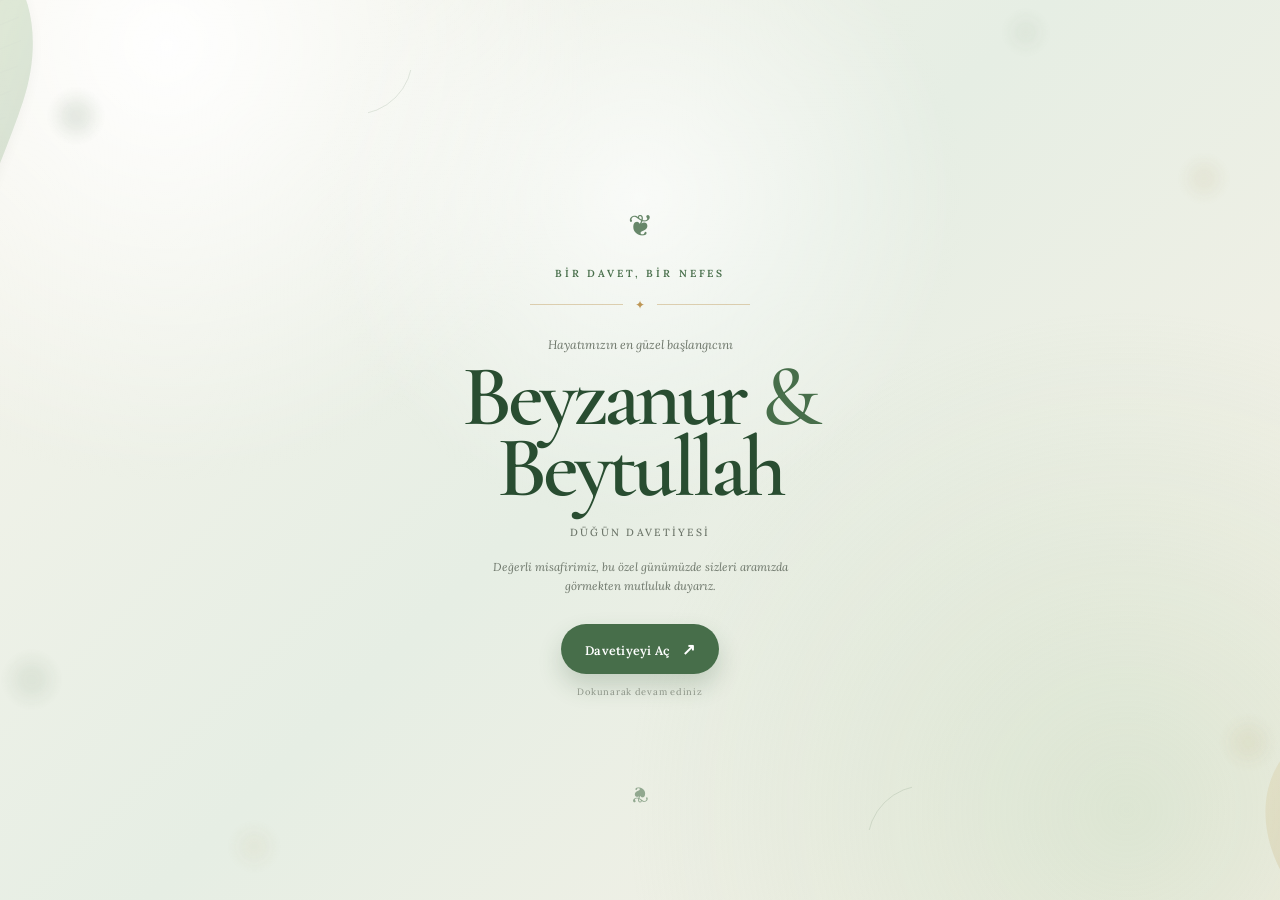
<file: index.html>
<!doctype html>
<html lang="tr">
<head>
  <meta charset="UTF-8">
  <meta name="viewport" content="width=device-width, initial-scale=1.0">
  <meta name="theme-color" content="#476e4a">
  <meta name="description" content="Beyzanur ve Beytullah'ın dijital düğün davetiyesi">
  <title>Beyzanur &amp; Beytullah | Düğün Davetiyesi</title>
  <link rel="icon" href="assets/favicon.svg" type="image/svg+xml">
  <link rel="preconnect" href="https://fonts.googleapis.com">
  <link rel="preconnect" href="https://fonts.gstatic.com" crossorigin>
  <link href="https://fonts.googleapis.com/css2?family=Cormorant+Garamond:wght@500;600;700&family=Lora:ital,wght@0,400;0,500;0,600;1,400&display=swap" rel="stylesheet">
  <link rel="stylesheet" href="css/style.css">
  <link rel="stylesheet" href="css/footer.css">
</head>
<body>
  <div id="backgroundLeaves" aria-hidden="true"></div>
  <div id="lightOverlay" aria-hidden="true"></div>

  <main id="welcome">
    <div class="cover-shell" role="region" aria-label="Beyzanur ve Beytullah düğün davetiyesi">
      <div class="cover-frame">
        <div class="cover-ornament cover-ornament-top" aria-hidden="true">❦</div>

        <p class="cover-kicker">BİR DAVET, BİR NEFES</p>

        <div class="cover-rule" aria-hidden="true"><span>✦</span></div>

        <p class="cover-intro">Hayatımızın en güzel başlangıcını</p>
        <h1>Beyzanur <span>&amp;</span> Beytullah</h1>
        <p class="cover-subtitle">düğün davetiyesi</p>
        <p class="guest-name" id="guestName">Değerli misafirimiz, bu özel günümüzde sizleri aramızda görmekten mutluluk duyarız.</p>
<button id="openInvitation" type="button">
          Davetiyeyi Aç <span aria-hidden="true">↗</span>
        </button>

        <p class="hint">Dokunarak devam ediniz</p>

        <div class="cover-ornament cover-ornament-bottom" aria-hidden="true">❦</div>
      </div>
    </div>
  </main>

  <section id="bookScene" class="scene" aria-label="Davetiyeniz">
    <div class="book-glow" aria-hidden="true"></div>
    <button class="book" type="button" aria-label="Davetiyeyi aç" aria-expanded="false">
      <span class="book-page"><img src="assets/invitation.jpeg" alt="Beyzanur ve Beytullah düğün davetiyesi"></span>
      <span class="book-cover">
        <span class="cover-content"><span class="cover-flower" aria-hidden="true">❦</span><strong>Düğün<br>Davetiyesi</strong><small>Dokunarak açınız</small></span>
      </span>
    </button>
    <button id="scrollHint" class="scroll-hint" type="button" aria-label="Aşağı kaydır">
      <span class="scroll-hint-arrow" aria-hidden="true">↓</span>
      <span>Aşağı kaydır</span>
    </button>
<div class="details" id="details" aria-live="polite">
  <div class="event-grid">

    <article class="event-card event-kina">
      <div class="event-icon" aria-hidden="true">✦</div>
      <p class="event-label">KINA GECESİ</p>
      <h2>Kına Gecesi</h2>
      <p class="event-date">19 Eylül 2026, Cumartesi · 18.00</p>

      <div class="event-countdown-label">KINA GECESİNE KALAN</div>
      <div class="event-countdown" id="kinaCountdown">
        <div><strong id="kinaDays">00</strong><span>Gün</span></div>
        <div><strong id="kinaHours">00</strong><span>Saat</span></div>
        <div><strong id="kinaMinutes">00</strong><span>Dk</span></div>
        <div><strong id="kinaSeconds">00</strong><span>Sn</span></div>
      </div>

      <div class="event-location">
        <span class="location-icon" aria-hidden="true">⌖</span>
        <div>
          <span class="location-label">KONUM</span>
          <span class="location-name">Malatya/Bahçebaşı Kır Düğün Salonu</span>
        </div>
      </div>

      <a class="event-map-button" href="https://www.google.com/maps/search/?api=1&query=Bahçebaşı%20Kır%20Düğün%20Salonu%2C%20Orduzu%20Mahallesi%2C%20Malatya" target="_blank" rel="noopener noreferrer">
        Konumu Gör <span aria-hidden="true">↗</span>
      </a>
    </article>

    <article class="event-card event-dugun">
      <div class="event-icon" aria-hidden="true">♡</div>
      <p class="event-label">DÜĞÜN</p>
      <h2>Düğün</h2>
      <p class="event-date">26 Eylül 2026, Cumartesi · 18.00</p>

      <div class="event-countdown-label">DÜĞÜNÜMÜZE KALAN</div>
      <div class="event-countdown" id="dugunCountdown">
        <div><strong id="dugunDays">00</strong><span>Gün</span></div>
        <div><strong id="dugunHours">00</strong><span>Saat</span></div>
        <div><strong id="dugunMinutes">00</strong><span>Dk</span></div>
        <div><strong id="dugunSeconds">00</strong><span>Sn</span></div>
      </div>

      <div class="event-location">
        <span class="location-icon" aria-hidden="true">⌖</span>
        <div>
          <span class="location-label">KONUM</span>
          <span class="location-name">Bursa/Aşk'a Davet Düğün Salonu</span>
        </div>
      </div>

      <a class="event-map-button" href="https://www.google.com/maps/search/?api=1&query=Aşk%27a%20Davet%20Kır%20Düğün%20Salonu%2C%20Çukurbalık%2C%20Osmangazi%2C%20Bursa" target="_blank" rel="noopener noreferrer">
        Konumu Gör <span aria-hidden="true">↗</span>
      </a>
    </article>

  </div>
</div>

    <section class="tema" id="temaSection">
      <span aria-hidden="true">🌿</span><h2>Bir Davet, Bir Nefes</h2>
      <p>Bu davetiye basılmadı. Siz değerli misafirlerimiz adına TEMA Vakfı'na bağış yapıldı. Mutluluğumuzu paylaşırken doğaya küçük bir nefes bırakmak istedik.</p>
</section>
    <section class="thanks" id="thanksSection"><p>Sizleri aramızda görmekten büyük mutluluk duyacağız.</p><small>Sevgilerimizle</small><strong>Beyzanur &amp; Beytullah</strong>
        <div class="build-footer"><span>Build by Beytullah Akyıldız</span></div></section>
  </section>
  
  <script src="js/script.js"></script>
</body>
</html>
</file>
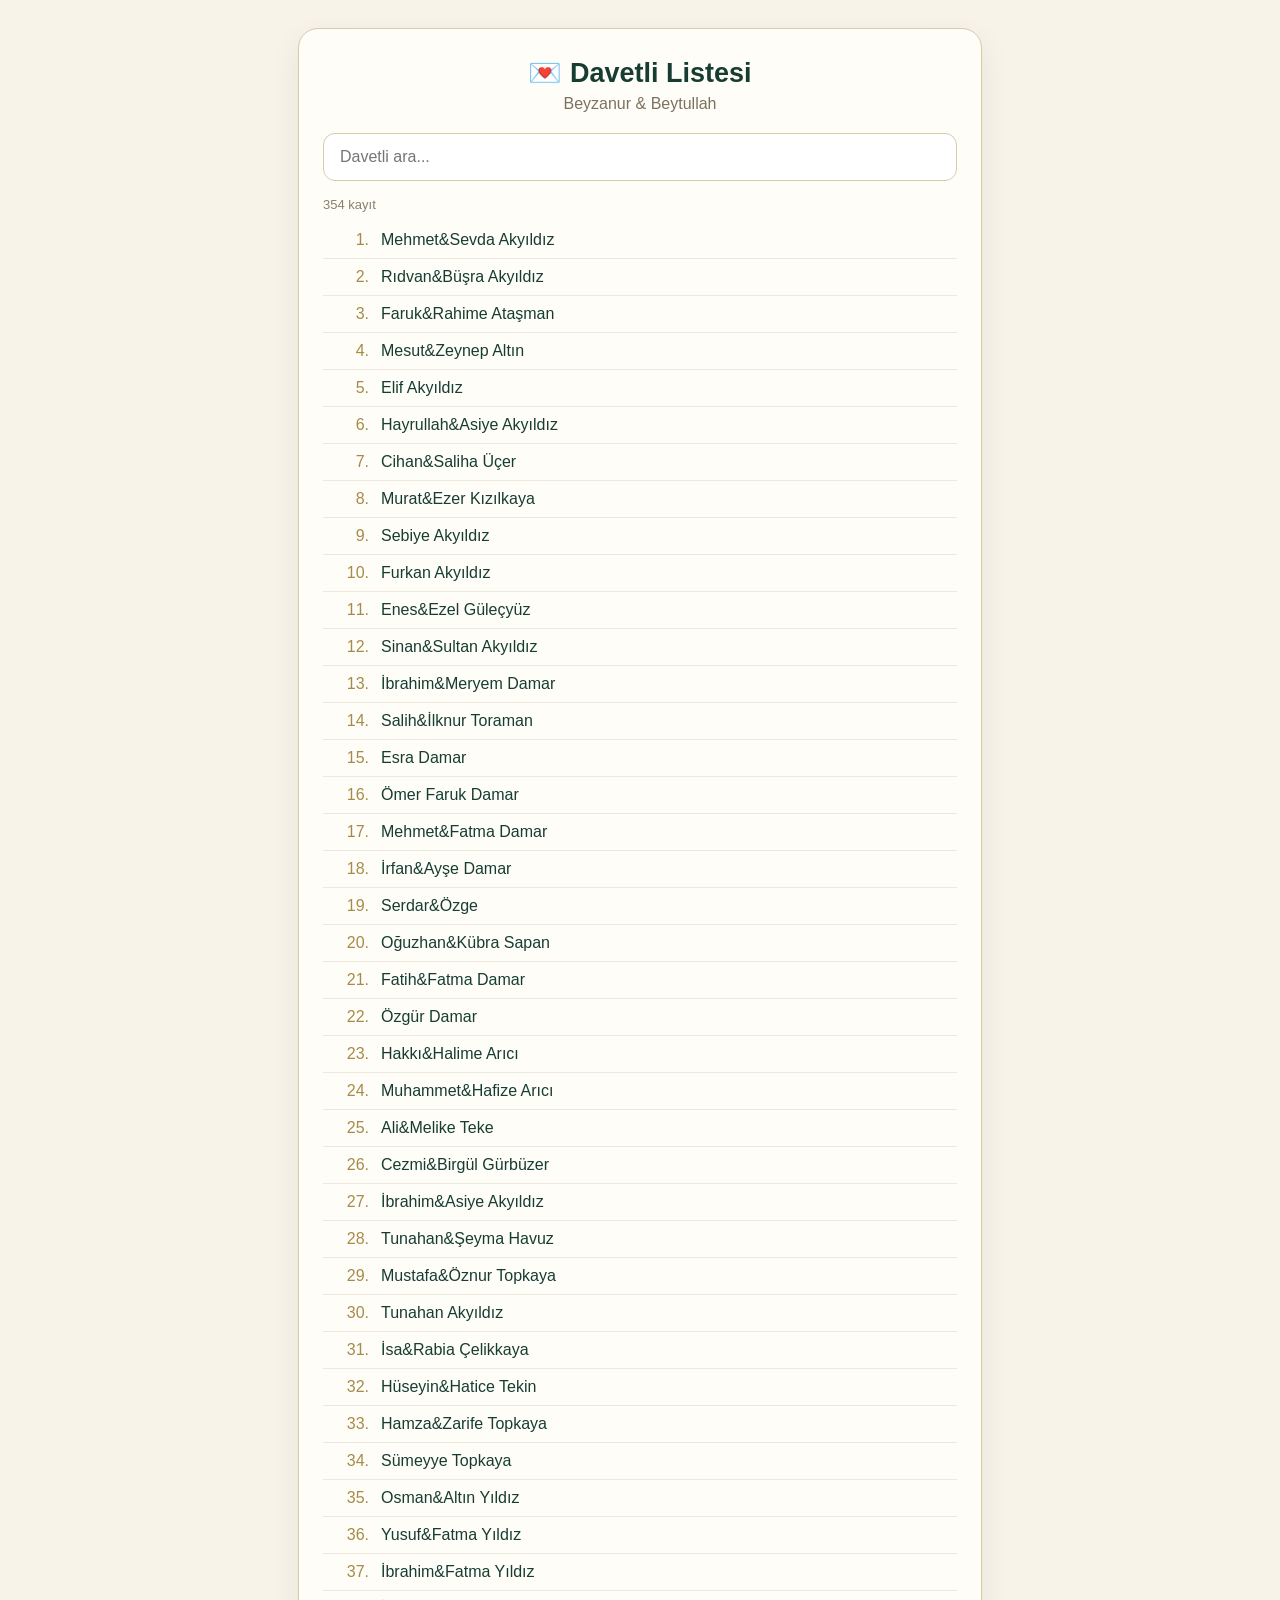
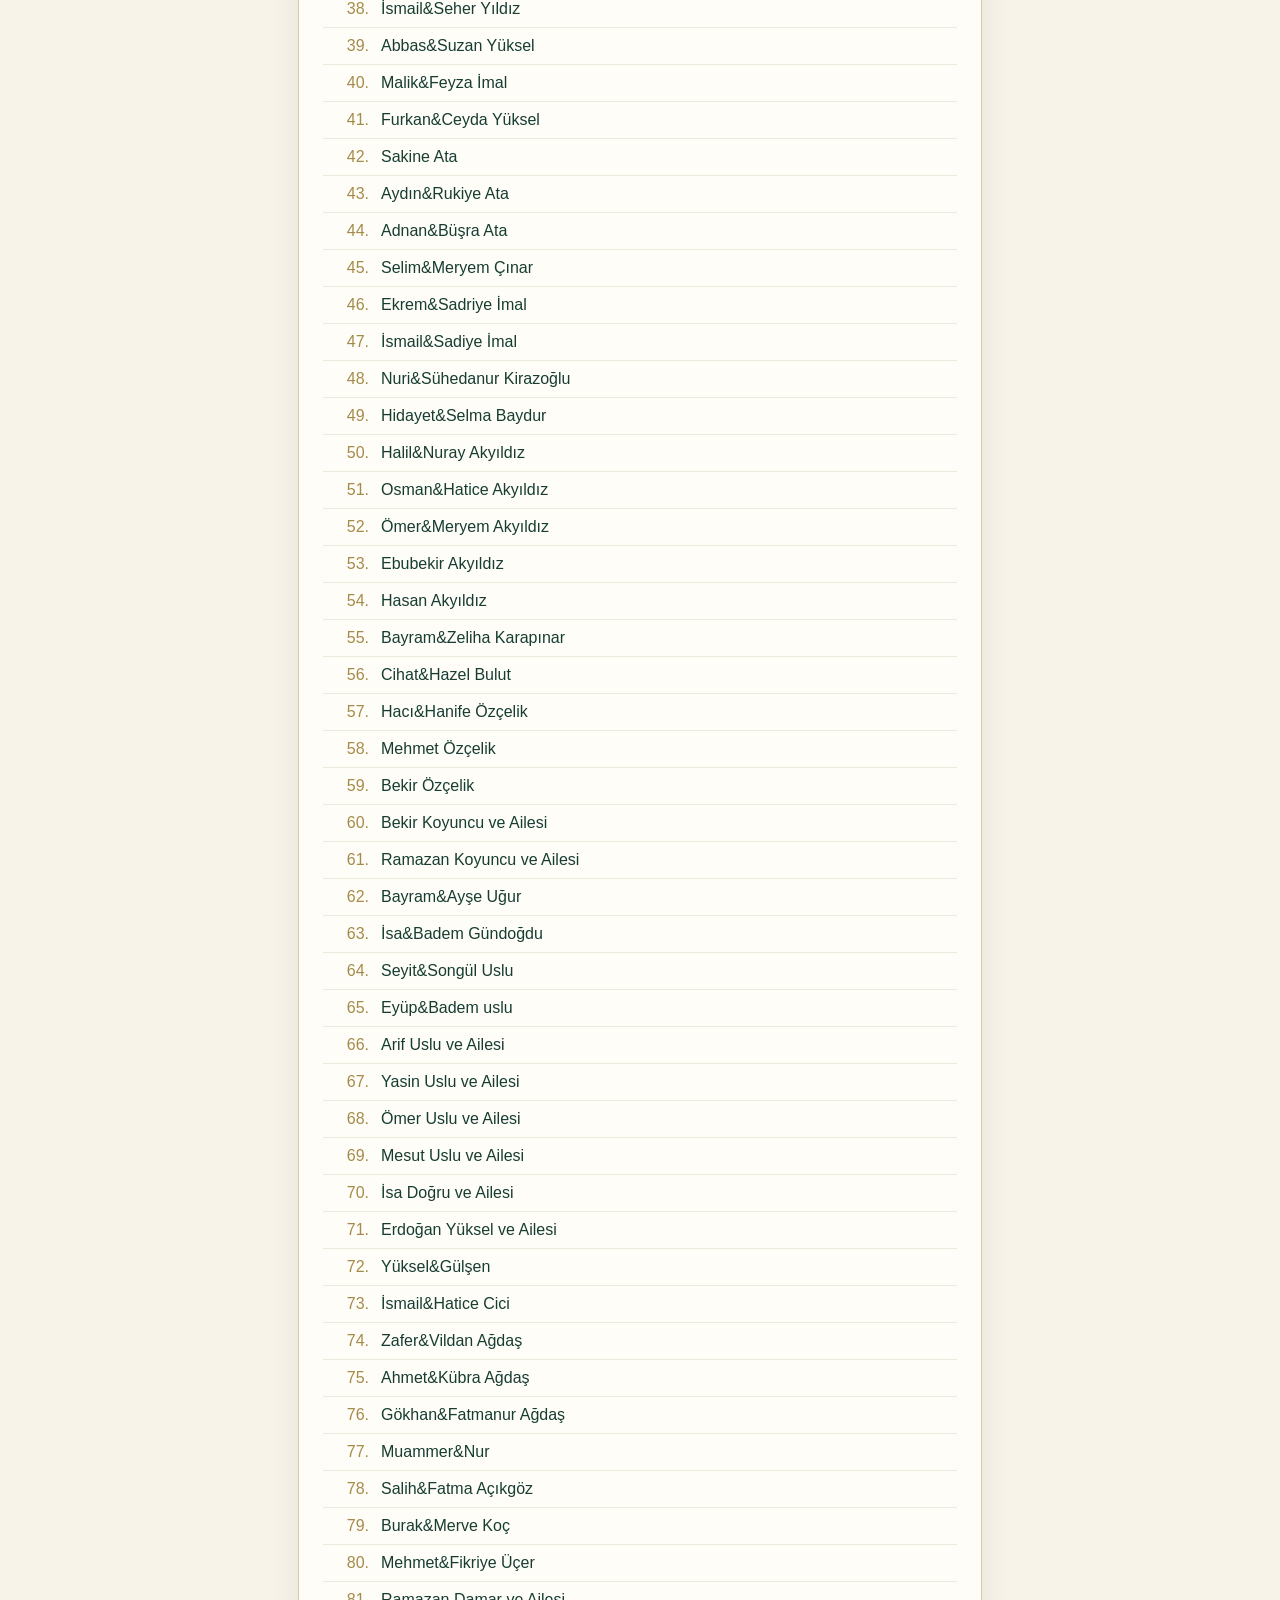
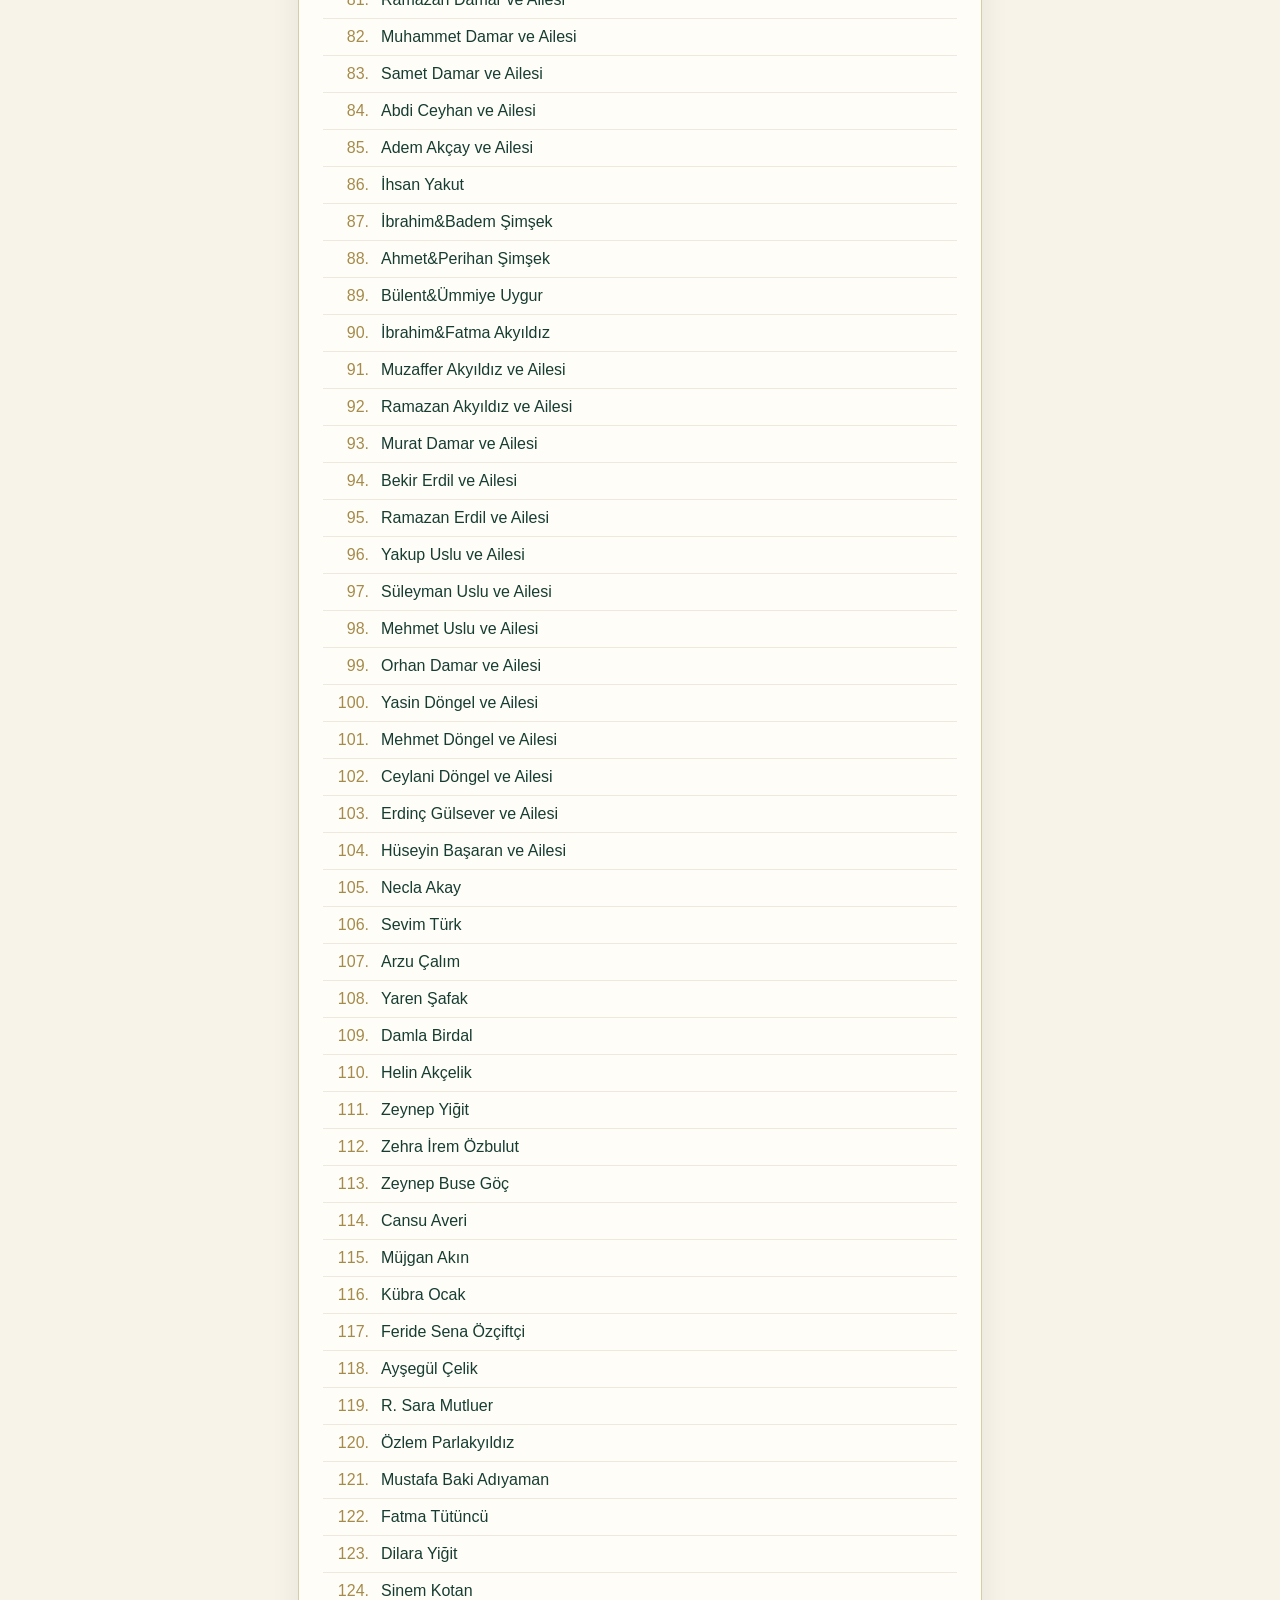
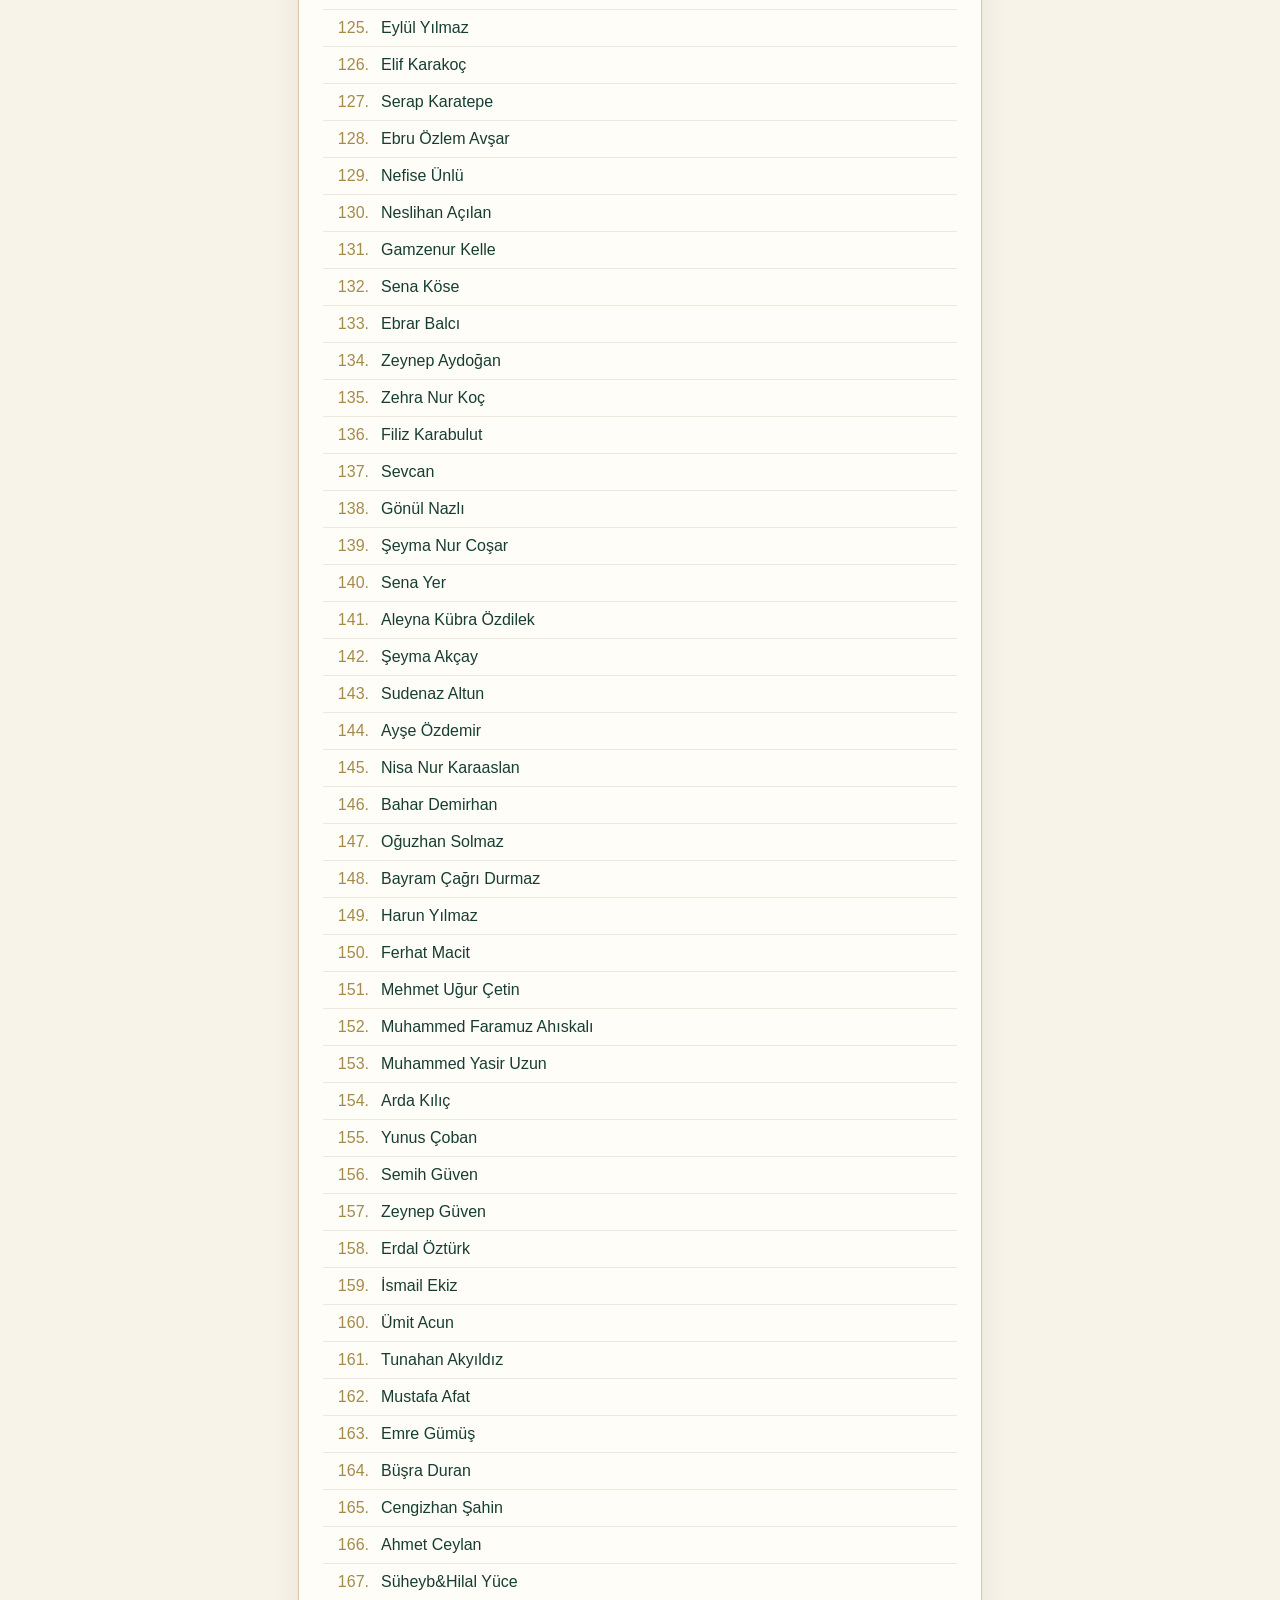
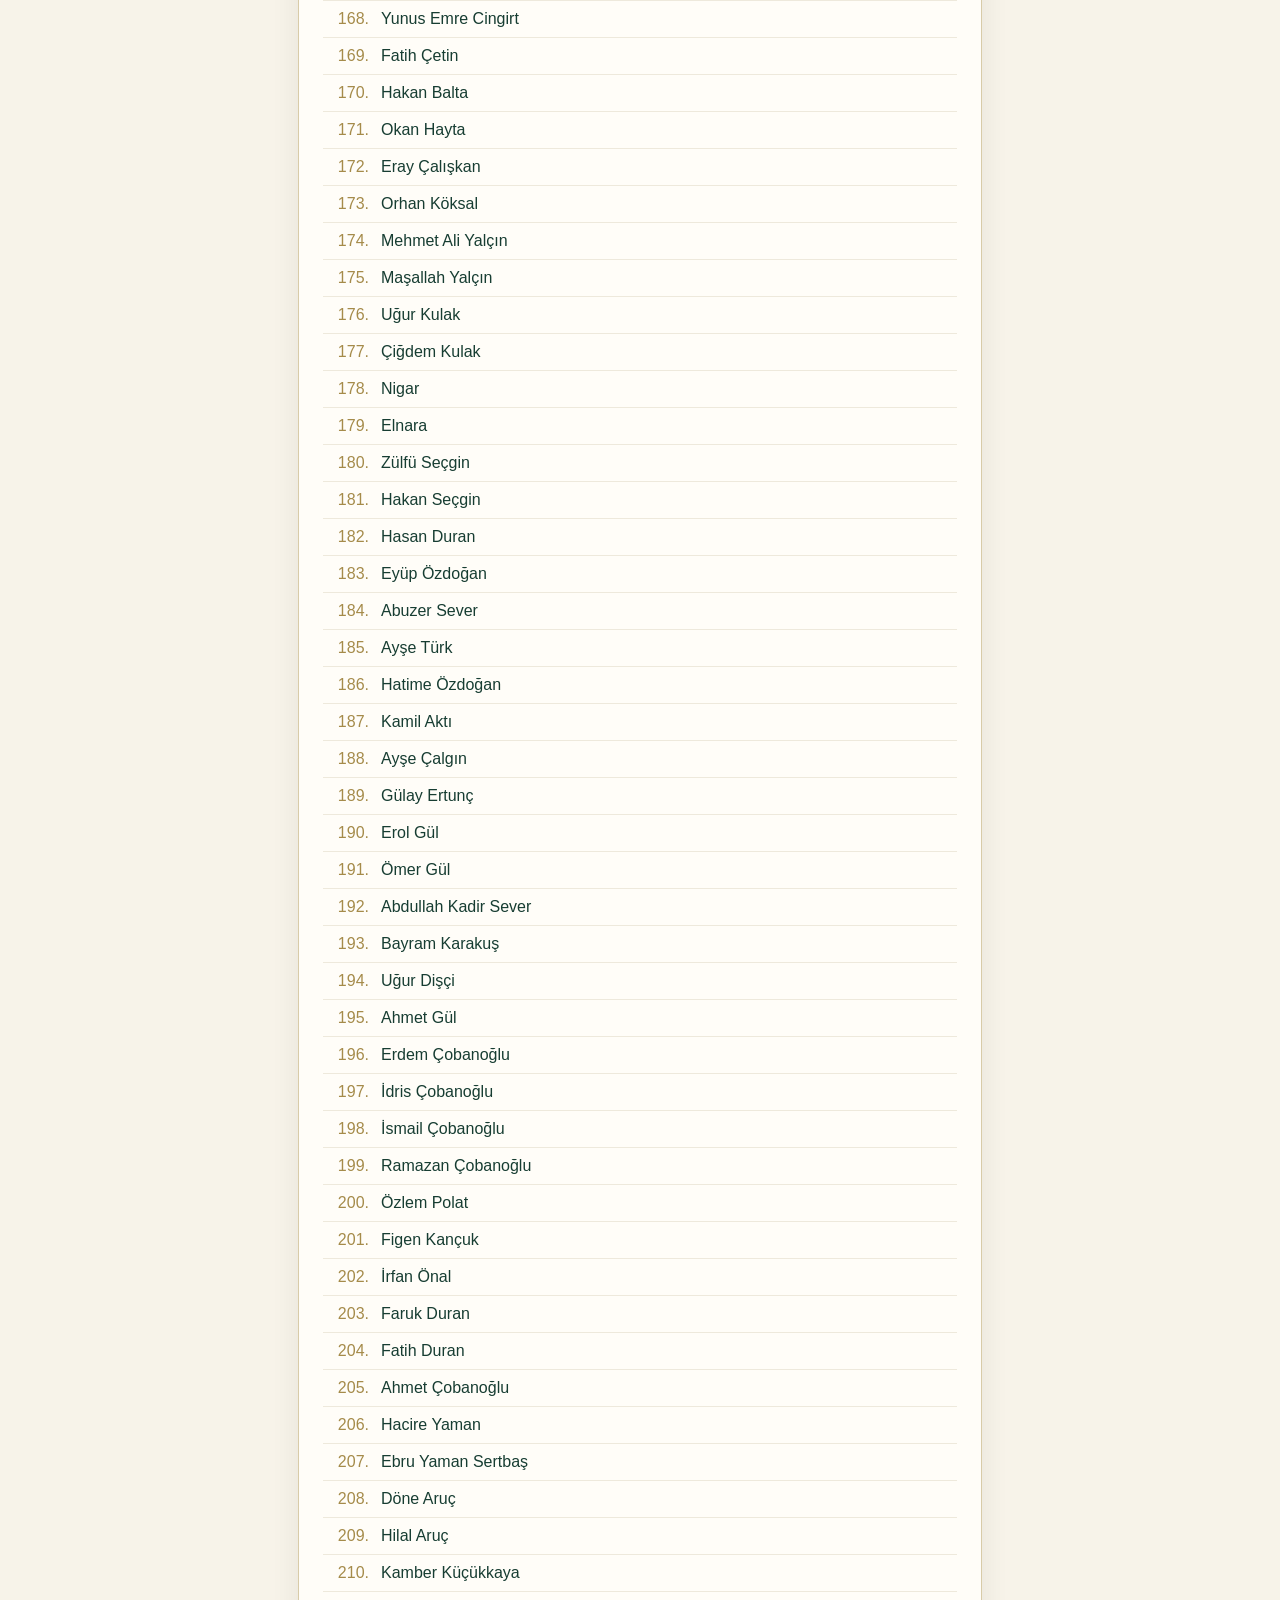
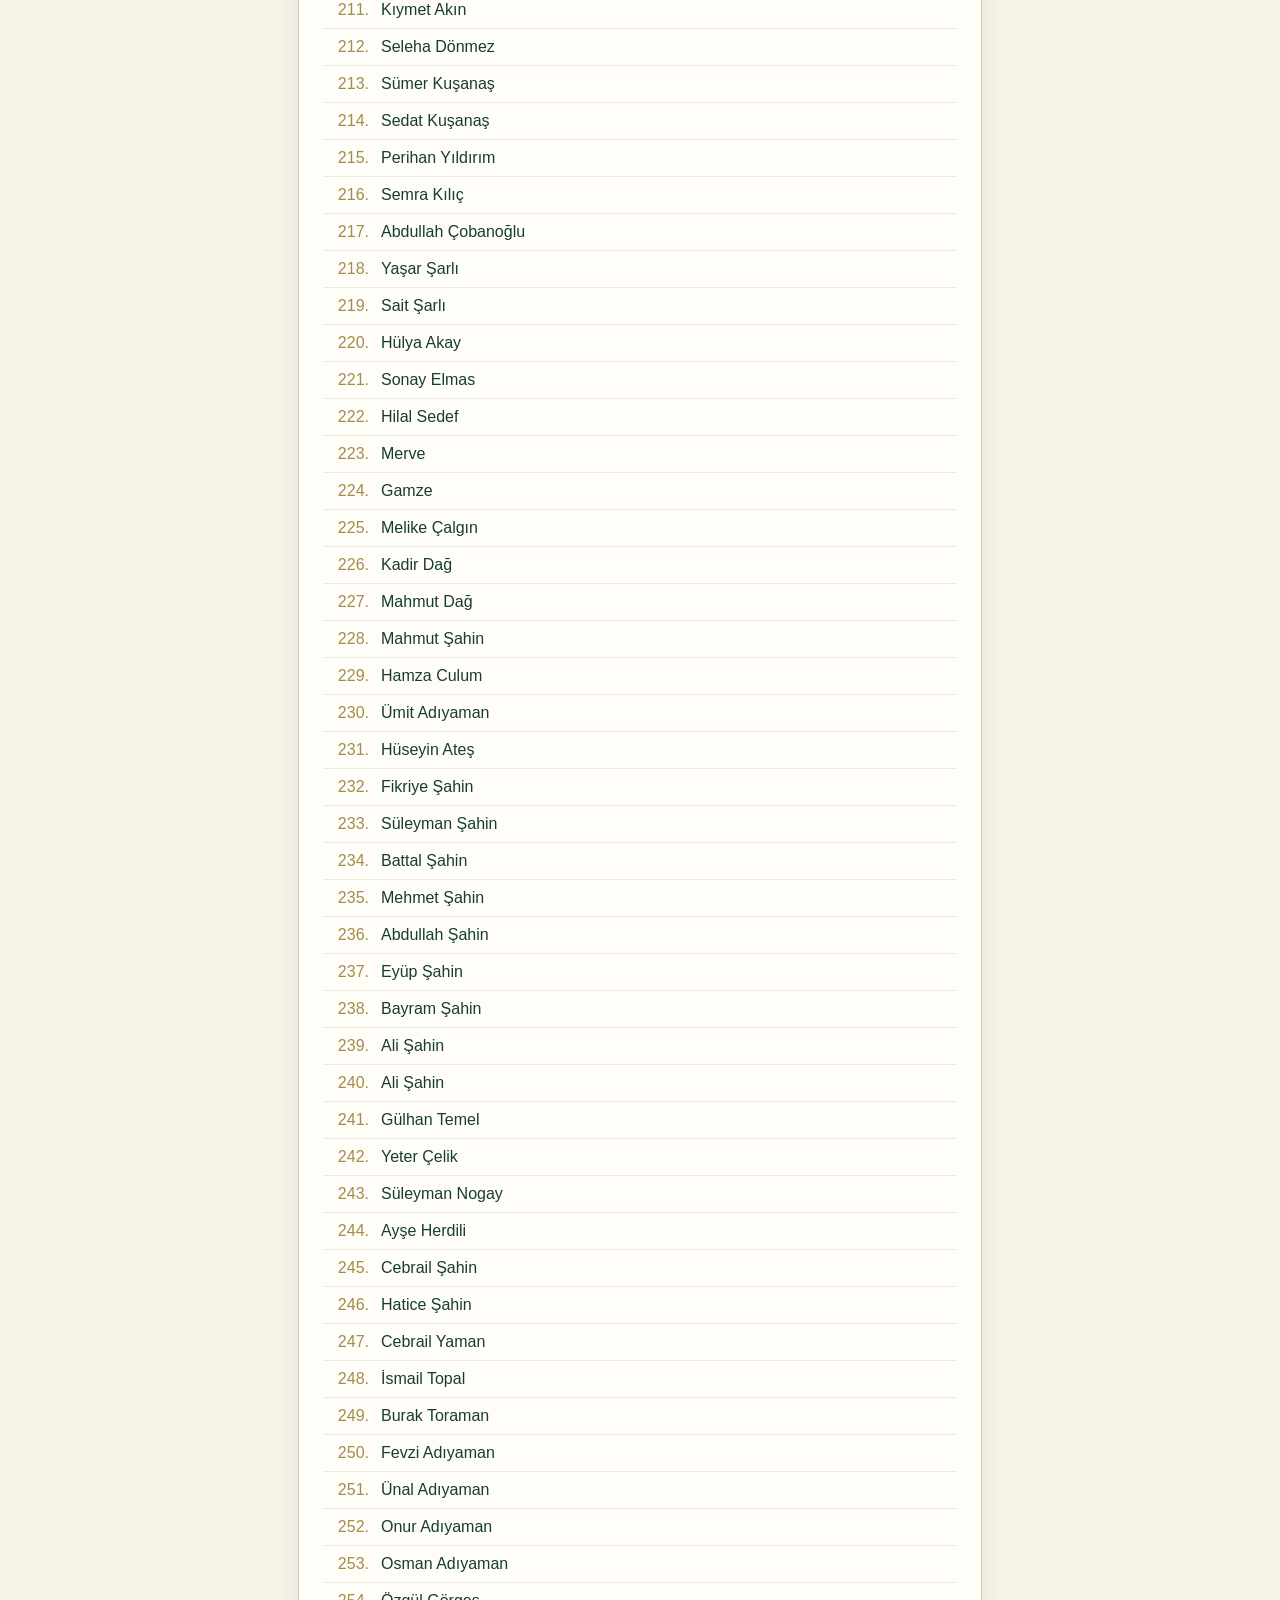
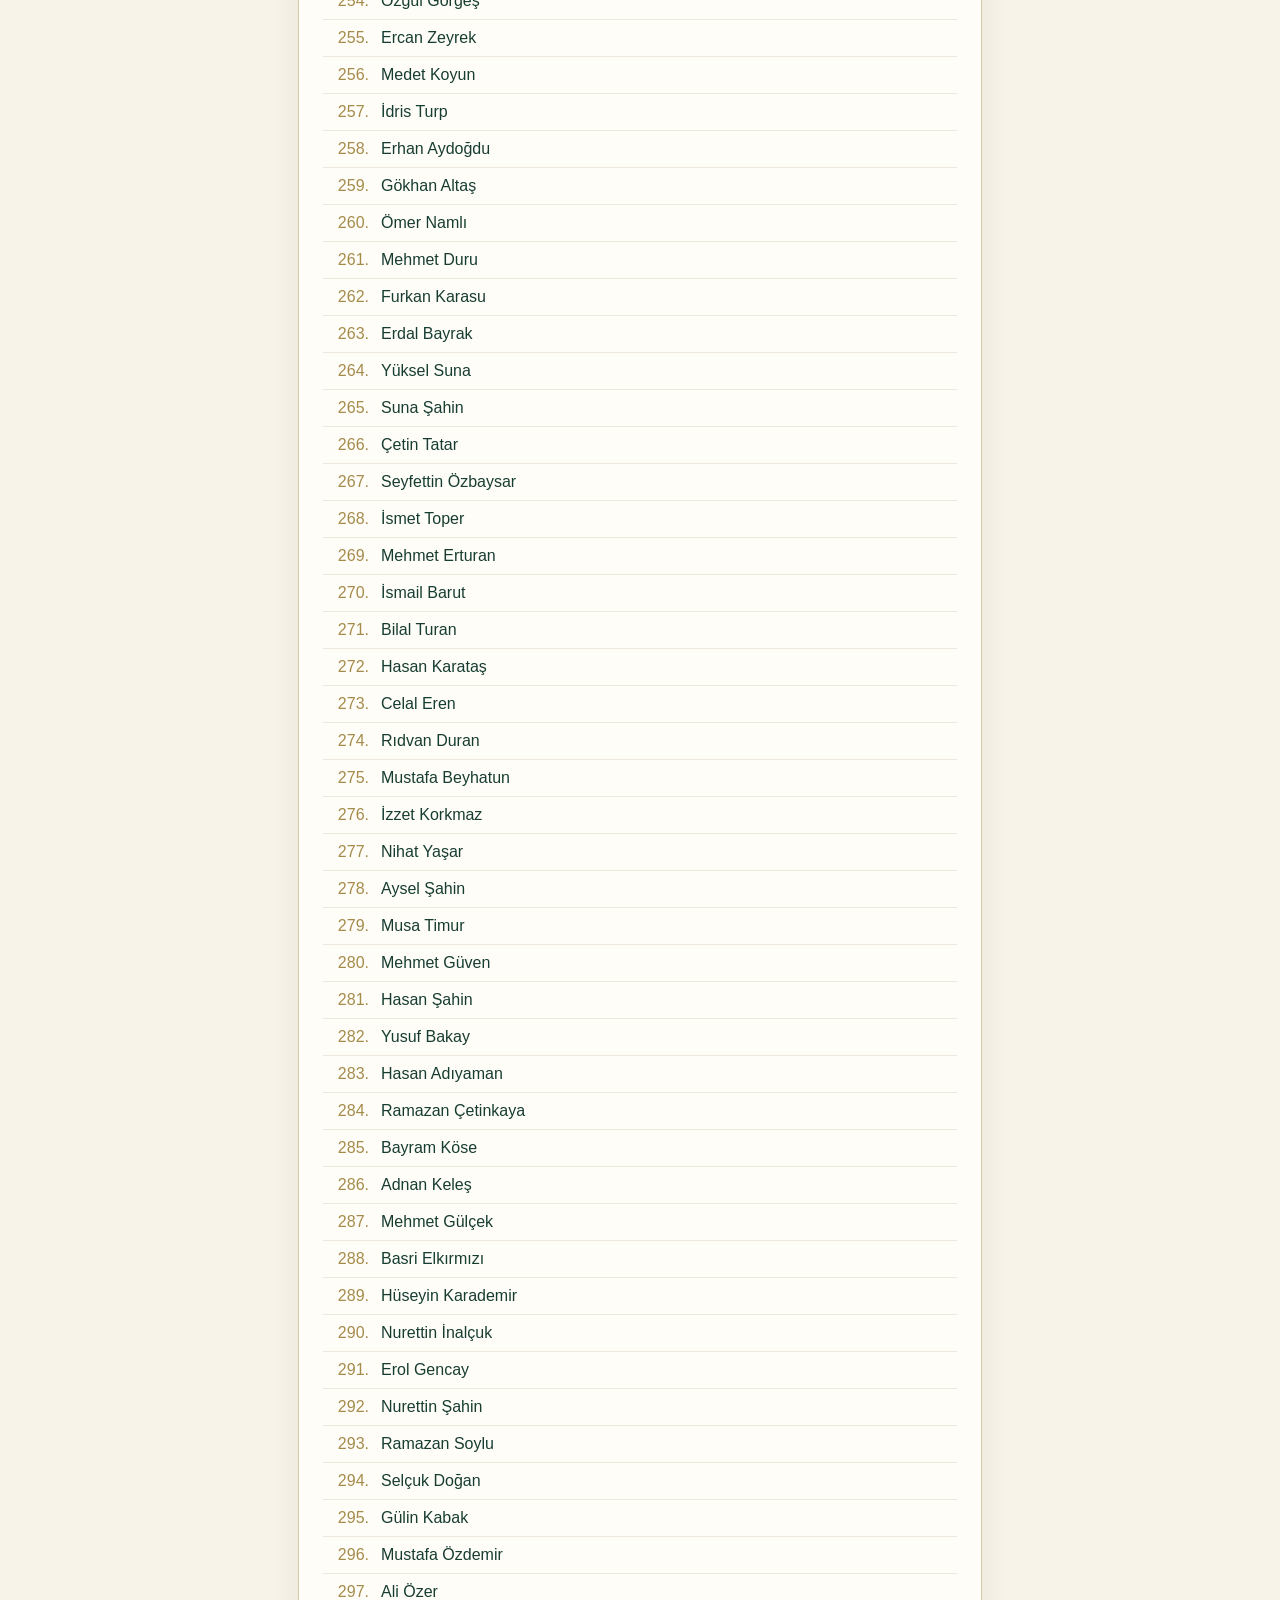
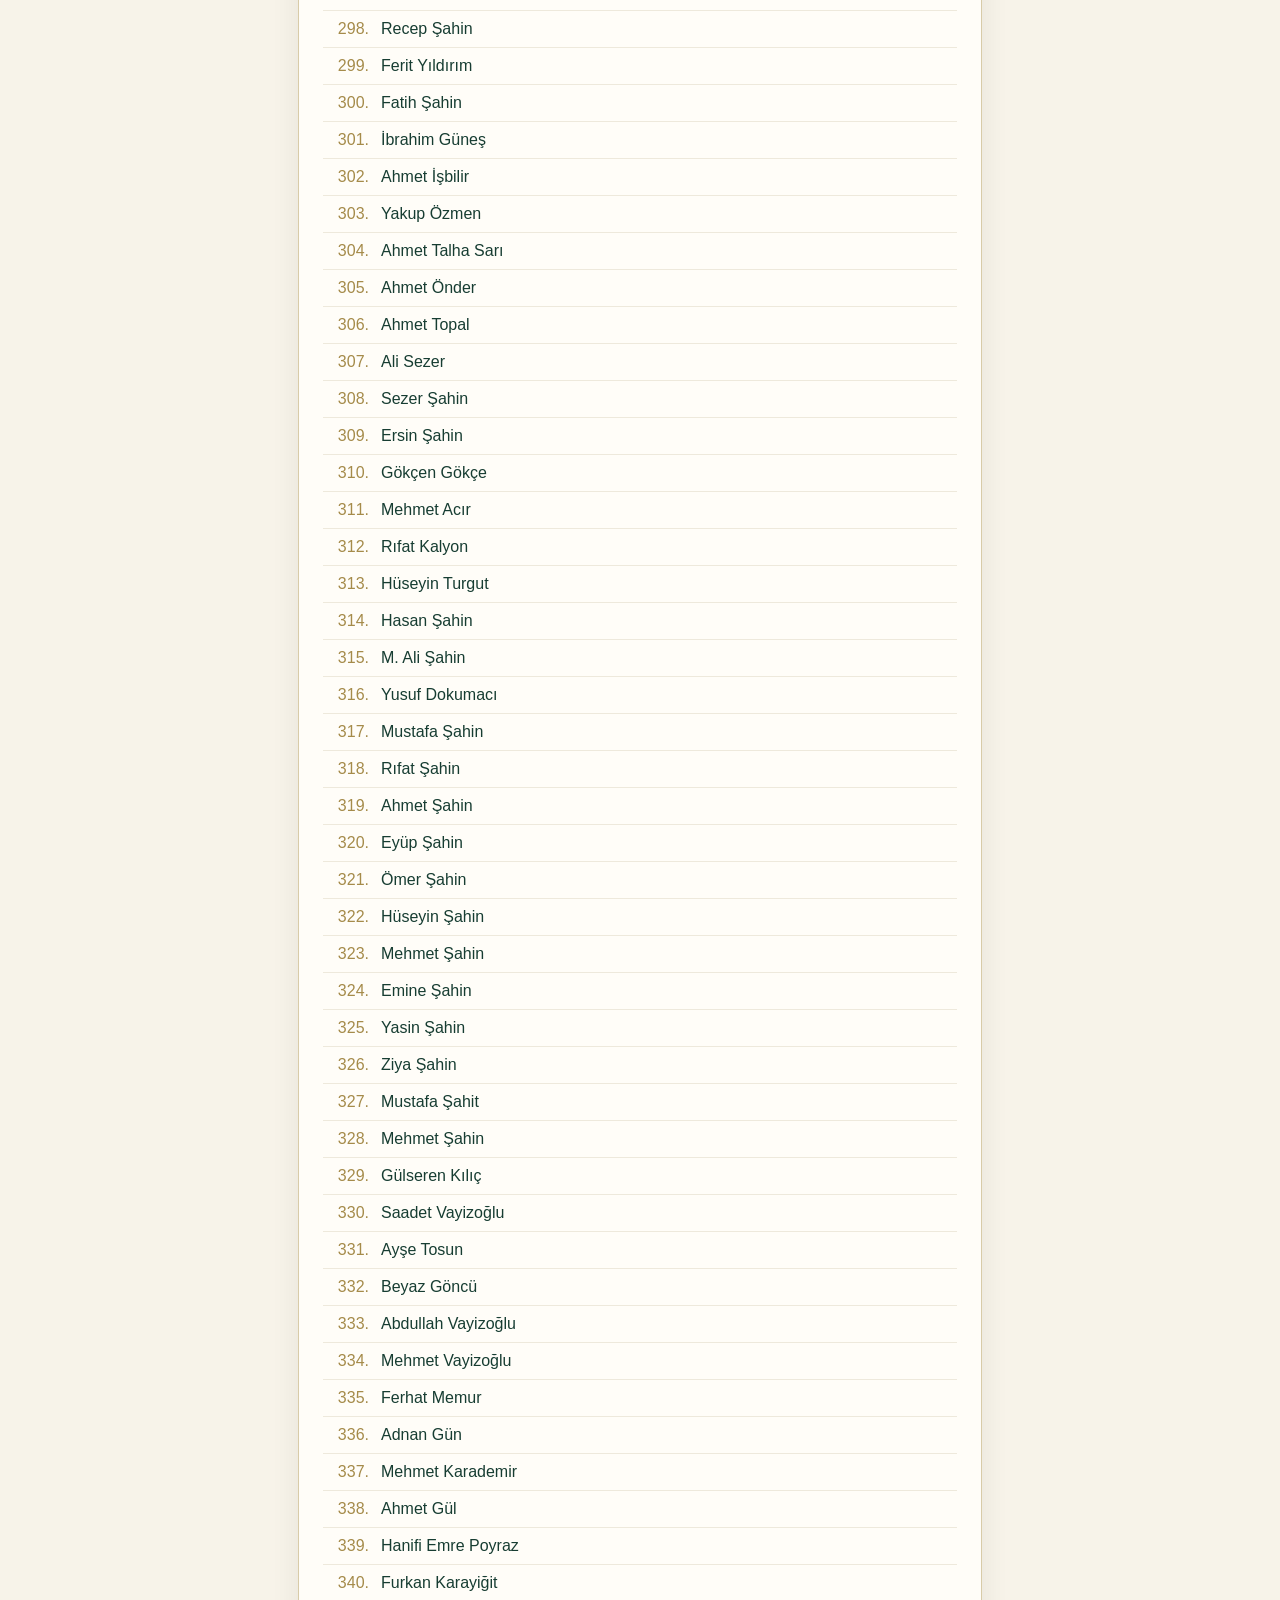
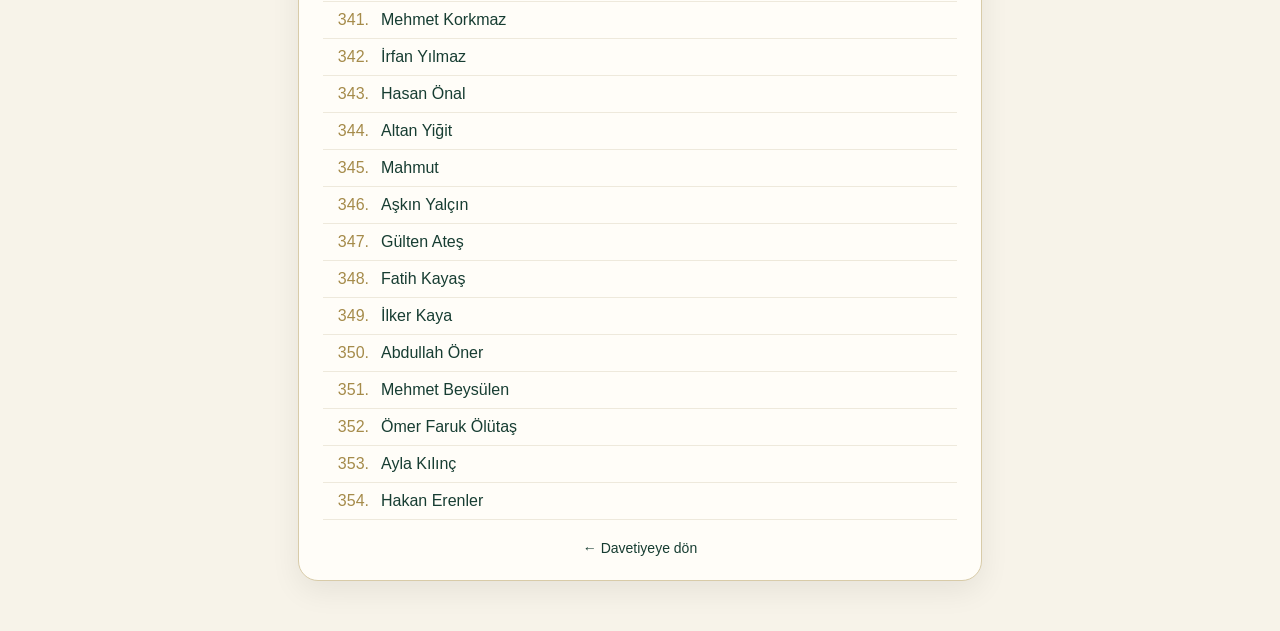
<file: davetliler/index.html>
<!doctype html>
<html lang="tr"><head><meta charset="utf-8"><meta name="viewport" content="width=device-width,initial-scale=1">
<title>Davetli Listesi | Beyzanur &amp; Beytullah</title>
<style>
*{box-sizing:border-box}body{margin:0;min-height:100vh;background:#f7f3e9;color:#173d32;font-family:Arial,sans-serif}
.wrap{max-width:720px;margin:auto;padding:28px 18px 50px}.card{background:#fffdf8;border:1px solid #d8cba8;border-radius:20px;padding:24px;box-shadow:0 10px 30px rgba(0,0,0,.07)}
h1{text-align:center;margin:4px 0 6px;font-size:27px}.sub{text-align:center;color:#7b715f;margin:0 0 20px}
.search{width:100%;padding:14px 16px;border:1px solid #d8cba8;border-radius:12px;font-size:16px;outline:none;margin-bottom:16px}
.count{font-size:13px;color:#8a806e;margin-bottom:10px}ul{list-style:none;padding:0;margin:0}li{display:flex;gap:12px;padding:9px 4px;border-bottom:1px solid #eee9dc;font-size:16px}
.num{width:42px;color:#a58b4a;text-align:right;flex:none}.hidden{display:none}
.back{display:block;text-align:center;margin-top:20px;color:#173d32;text-decoration:none;font-size:14px}
</style></head><body><div class="wrap"><div class="card">
<h1>💌 Davetli Listesi</h1><p class="sub">Beyzanur &amp; Beytullah</p>
<input id="search" class="search" type="search" placeholder="Davetli ara..." autocomplete="off">
<div id="count" class="count">354 kayıt</div><ul id="list"><li><span class="num">1.</span><span>Mehmet&Sevda Akyıldız</span></li>
<li><span class="num">2.</span><span>Rıdvan&Büşra Akyıldız</span></li>
<li><span class="num">3.</span><span>Faruk&Rahime Ataşman</span></li>
<li><span class="num">4.</span><span>Mesut&Zeynep Altın</span></li>
<li><span class="num">5.</span><span>Elif Akyıldız</span></li>
<li><span class="num">6.</span><span>Hayrullah&Asiye Akyıldız</span></li>
<li><span class="num">7.</span><span>Cihan&Saliha Üçer</span></li>
<li><span class="num">8.</span><span>Murat&Ezer Kızılkaya</span></li>
<li><span class="num">9.</span><span>Sebiye Akyıldız</span></li>
<li><span class="num">10.</span><span>Furkan Akyıldız</span></li>
<li><span class="num">11.</span><span>Enes&Ezel Güleçyüz</span></li>
<li><span class="num">12.</span><span>Sinan&Sultan Akyıldız</span></li>
<li><span class="num">13.</span><span>İbrahim&Meryem Damar</span></li>
<li><span class="num">14.</span><span>Salih&İlknur Toraman</span></li>
<li><span class="num">15.</span><span>Esra Damar</span></li>
<li><span class="num">16.</span><span>Ömer Faruk Damar</span></li>
<li><span class="num">17.</span><span>Mehmet&Fatma Damar</span></li>
<li><span class="num">18.</span><span>İrfan&Ayşe Damar</span></li>
<li><span class="num">19.</span><span>Serdar&Özge</span></li>
<li><span class="num">20.</span><span>Oğuzhan&Kübra Sapan</span></li>
<li><span class="num">21.</span><span>Fatih&Fatma Damar</span></li>
<li><span class="num">22.</span><span>Özgür Damar</span></li>
<li><span class="num">23.</span><span>Hakkı&Halime Arıcı</span></li>
<li><span class="num">24.</span><span>Muhammet&Hafize Arıcı</span></li>
<li><span class="num">25.</span><span>Ali&Melike Teke</span></li>
<li><span class="num">26.</span><span>Cezmi&Birgül Gürbüzer</span></li>
<li><span class="num">27.</span><span>İbrahim&Asiye Akyıldız</span></li>
<li><span class="num">28.</span><span>Tunahan&Şeyma Havuz</span></li>
<li><span class="num">29.</span><span>Mustafa&Öznur Topkaya</span></li>
<li><span class="num">30.</span><span>Tunahan Akyıldız</span></li>
<li><span class="num">31.</span><span>İsa&Rabia Çelikkaya</span></li>
<li><span class="num">32.</span><span>Hüseyin&Hatice Tekin</span></li>
<li><span class="num">33.</span><span>Hamza&Zarife Topkaya</span></li>
<li><span class="num">34.</span><span>Sümeyye Topkaya</span></li>
<li><span class="num">35.</span><span>Osman&Altın Yıldız</span></li>
<li><span class="num">36.</span><span>Yusuf&Fatma Yıldız</span></li>
<li><span class="num">37.</span><span>İbrahim&Fatma Yıldız</span></li>
<li><span class="num">38.</span><span>İsmail&Seher Yıldız</span></li>
<li><span class="num">39.</span><span>Abbas&Suzan Yüksel</span></li>
<li><span class="num">40.</span><span>Malik&Feyza İmal</span></li>
<li><span class="num">41.</span><span>Furkan&Ceyda Yüksel</span></li>
<li><span class="num">42.</span><span>Sakine Ata</span></li>
<li><span class="num">43.</span><span>Aydın&Rukiye Ata</span></li>
<li><span class="num">44.</span><span>Adnan&Büşra Ata</span></li>
<li><span class="num">45.</span><span>Selim&Meryem Çınar</span></li>
<li><span class="num">46.</span><span>Ekrem&Sadriye İmal</span></li>
<li><span class="num">47.</span><span>İsmail&Sadiye İmal</span></li>
<li><span class="num">48.</span><span>Nuri&Sühedanur Kirazoğlu</span></li>
<li><span class="num">49.</span><span>Hidayet&Selma Baydur</span></li>
<li><span class="num">50.</span><span>Halil&Nuray Akyıldız</span></li>
<li><span class="num">51.</span><span>Osman&Hatice Akyıldız</span></li>
<li><span class="num">52.</span><span>Ömer&Meryem Akyıldız</span></li>
<li><span class="num">53.</span><span>Ebubekir Akyıldız</span></li>
<li><span class="num">54.</span><span>Hasan Akyıldız</span></li>
<li><span class="num">55.</span><span>Bayram&Zeliha Karapınar</span></li>
<li><span class="num">56.</span><span>Cihat&Hazel Bulut</span></li>
<li><span class="num">57.</span><span>Hacı&Hanife Özçelik</span></li>
<li><span class="num">58.</span><span>Mehmet Özçelik</span></li>
<li><span class="num">59.</span><span>Bekir Özçelik</span></li>
<li><span class="num">60.</span><span>Bekir Koyuncu ve Ailesi</span></li>
<li><span class="num">61.</span><span>Ramazan Koyuncu ve Ailesi</span></li>
<li><span class="num">62.</span><span>Bayram&Ayşe Uğur</span></li>
<li><span class="num">63.</span><span>İsa&Badem Gündoğdu</span></li>
<li><span class="num">64.</span><span>Seyit&Songül Uslu</span></li>
<li><span class="num">65.</span><span>Eyüp&Badem uslu</span></li>
<li><span class="num">66.</span><span>Arif Uslu ve Ailesi</span></li>
<li><span class="num">67.</span><span>Yasin Uslu ve Ailesi</span></li>
<li><span class="num">68.</span><span>Ömer Uslu ve Ailesi</span></li>
<li><span class="num">69.</span><span>Mesut Uslu ve Ailesi</span></li>
<li><span class="num">70.</span><span>İsa Doğru ve Ailesi</span></li>
<li><span class="num">71.</span><span>Erdoğan Yüksel ve Ailesi</span></li>
<li><span class="num">72.</span><span>Yüksel&Gülşen</span></li>
<li><span class="num">73.</span><span>İsmail&Hatice Cici</span></li>
<li><span class="num">74.</span><span>Zafer&Vildan Ağdaş</span></li>
<li><span class="num">75.</span><span>Ahmet&Kübra Ağdaş</span></li>
<li><span class="num">76.</span><span>Gökhan&Fatmanur Ağdaş</span></li>
<li><span class="num">77.</span><span>Muammer&Nur</span></li>
<li><span class="num">78.</span><span>Salih&Fatma Açıkgöz</span></li>
<li><span class="num">79.</span><span>Burak&Merve Koç</span></li>
<li><span class="num">80.</span><span>Mehmet&Fikriye Üçer</span></li>
<li><span class="num">81.</span><span>Ramazan Damar ve Ailesi</span></li>
<li><span class="num">82.</span><span>Muhammet Damar ve Ailesi</span></li>
<li><span class="num">83.</span><span>Samet Damar ve Ailesi</span></li>
<li><span class="num">84.</span><span>Abdi Ceyhan ve Ailesi</span></li>
<li><span class="num">85.</span><span>Adem Akçay ve Ailesi</span></li>
<li><span class="num">86.</span><span>İhsan Yakut</span></li>
<li><span class="num">87.</span><span>İbrahim&Badem Şimşek</span></li>
<li><span class="num">88.</span><span>Ahmet&Perihan Şimşek</span></li>
<li><span class="num">89.</span><span>Bülent&Ümmiye Uygur</span></li>
<li><span class="num">90.</span><span>İbrahim&Fatma Akyıldız</span></li>
<li><span class="num">91.</span><span>Muzaffer Akyıldız ve Ailesi</span></li>
<li><span class="num">92.</span><span>Ramazan Akyıldız ve Ailesi</span></li>
<li><span class="num">93.</span><span>Murat Damar ve Ailesi</span></li>
<li><span class="num">94.</span><span>Bekir Erdil ve Ailesi</span></li>
<li><span class="num">95.</span><span>Ramazan Erdil ve Ailesi</span></li>
<li><span class="num">96.</span><span>Yakup Uslu ve Ailesi</span></li>
<li><span class="num">97.</span><span>Süleyman Uslu ve Ailesi</span></li>
<li><span class="num">98.</span><span>Mehmet Uslu ve Ailesi</span></li>
<li><span class="num">99.</span><span>Orhan Damar ve Ailesi</span></li>
<li><span class="num">100.</span><span>Yasin Döngel ve Ailesi</span></li>
<li><span class="num">101.</span><span>Mehmet Döngel ve Ailesi</span></li>
<li><span class="num">102.</span><span>Ceylani Döngel ve Ailesi</span></li>
<li><span class="num">103.</span><span>Erdinç Gülsever ve Ailesi</span></li>
<li><span class="num">104.</span><span>Hüseyin Başaran ve Ailesi</span></li>
<li><span class="num">105.</span><span>Necla Akay</span></li>
<li><span class="num">106.</span><span>Sevim Türk</span></li>
<li><span class="num">107.</span><span>Arzu Çalım</span></li>
<li><span class="num">108.</span><span>Yaren Şafak</span></li>
<li><span class="num">109.</span><span>Damla Birdal</span></li>
<li><span class="num">110.</span><span>Helin Akçelik</span></li>
<li><span class="num">111.</span><span>Zeynep Yiğit</span></li>
<li><span class="num">112.</span><span>Zehra İrem Özbulut</span></li>
<li><span class="num">113.</span><span>Zeynep Buse Göç</span></li>
<li><span class="num">114.</span><span>Cansu Averi</span></li>
<li><span class="num">115.</span><span>Müjgan Akın</span></li>
<li><span class="num">116.</span><span>Kübra Ocak</span></li>
<li><span class="num">117.</span><span>Feride Sena Özçiftçi</span></li>
<li><span class="num">118.</span><span>Ayşegül Çelik</span></li>
<li><span class="num">119.</span><span>R. Sara Mutluer</span></li>
<li><span class="num">120.</span><span>Özlem Parlakyıldız</span></li>
<li><span class="num">121.</span><span>Mustafa Baki Adıyaman</span></li>
<li><span class="num">122.</span><span>Fatma Tütüncü</span></li>
<li><span class="num">123.</span><span>Dilara Yiğit</span></li>
<li><span class="num">124.</span><span>Sinem Kotan</span></li>
<li><span class="num">125.</span><span>Eylül Yılmaz</span></li>
<li><span class="num">126.</span><span>Elif Karakoç</span></li>
<li><span class="num">127.</span><span>Serap Karatepe</span></li>
<li><span class="num">128.</span><span>Ebru Özlem Avşar</span></li>
<li><span class="num">129.</span><span>Nefise Ünlü</span></li>
<li><span class="num">130.</span><span>Neslihan Açılan</span></li>
<li><span class="num">131.</span><span>Gamzenur Kelle</span></li>
<li><span class="num">132.</span><span>Sena Köse</span></li>
<li><span class="num">133.</span><span>Ebrar Balcı</span></li>
<li><span class="num">134.</span><span>Zeynep Aydoğan</span></li>
<li><span class="num">135.</span><span>Zehra Nur Koç</span></li>
<li><span class="num">136.</span><span>Filiz Karabulut</span></li>
<li><span class="num">137.</span><span>Sevcan</span></li>
<li><span class="num">138.</span><span>Gönül Nazlı</span></li>
<li><span class="num">139.</span><span>Şeyma Nur Coşar</span></li>
<li><span class="num">140.</span><span>Sena Yer</span></li>
<li><span class="num">141.</span><span>Aleyna Kübra Özdilek</span></li>
<li><span class="num">142.</span><span>Şeyma Akçay</span></li>
<li><span class="num">143.</span><span>Sudenaz Altun</span></li>
<li><span class="num">144.</span><span>Ayşe Özdemir</span></li>
<li><span class="num">145.</span><span>Nisa Nur Karaaslan</span></li>
<li><span class="num">146.</span><span>Bahar Demirhan</span></li>
<li><span class="num">147.</span><span>Oğuzhan Solmaz</span></li>
<li><span class="num">148.</span><span>Bayram Çağrı Durmaz</span></li>
<li><span class="num">149.</span><span>Harun Yılmaz</span></li>
<li><span class="num">150.</span><span>Ferhat Macit</span></li>
<li><span class="num">151.</span><span>Mehmet Uğur Çetin</span></li>
<li><span class="num">152.</span><span>Muhammed Faramuz Ahıskalı</span></li>
<li><span class="num">153.</span><span>Muhammed Yasir Uzun</span></li>
<li><span class="num">154.</span><span>Arda Kılıç</span></li>
<li><span class="num">155.</span><span>Yunus Çoban</span></li>
<li><span class="num">156.</span><span>Semih Güven</span></li>
<li><span class="num">157.</span><span>Zeynep Güven</span></li>
<li><span class="num">158.</span><span>Erdal Öztürk</span></li>
<li><span class="num">159.</span><span>İsmail Ekiz</span></li>
<li><span class="num">160.</span><span>Ümit Acun</span></li>
<li><span class="num">161.</span><span>Tunahan Akyıldız</span></li>
<li><span class="num">162.</span><span>Mustafa Afat</span></li>
<li><span class="num">163.</span><span>Emre Gümüş</span></li>
<li><span class="num">164.</span><span>Büşra Duran</span></li>
<li><span class="num">165.</span><span>Cengizhan Şahin</span></li>
<li><span class="num">166.</span><span>Ahmet Ceylan</span></li>
<li><span class="num">167.</span><span>Süheyb&Hilal Yüce</span></li>
<li><span class="num">168.</span><span>Yunus Emre Cingirt</span></li>
<li><span class="num">169.</span><span>Fatih Çetin</span></li>
<li><span class="num">170.</span><span>Hakan Balta</span></li>
<li><span class="num">171.</span><span>Okan Hayta</span></li>
<li><span class="num">172.</span><span>Eray Çalışkan</span></li>
<li><span class="num">173.</span><span>Orhan Köksal</span></li>
<li><span class="num">174.</span><span>Mehmet Ali Yalçın</span></li>
<li><span class="num">175.</span><span>Maşallah Yalçın</span></li>
<li><span class="num">176.</span><span>Uğur Kulak</span></li>
<li><span class="num">177.</span><span>Çiğdem Kulak</span></li>
<li><span class="num">178.</span><span>Nigar</span></li>
<li><span class="num">179.</span><span>Elnara</span></li>
<li><span class="num">180.</span><span>Zülfü Seçgin</span></li>
<li><span class="num">181.</span><span>Hakan Seçgin</span></li>
<li><span class="num">182.</span><span>Hasan Duran</span></li>
<li><span class="num">183.</span><span>Eyüp Özdoğan</span></li>
<li><span class="num">184.</span><span>Abuzer Sever</span></li>
<li><span class="num">185.</span><span>Ayşe Türk</span></li>
<li><span class="num">186.</span><span>Hatime Özdoğan</span></li>
<li><span class="num">187.</span><span>Kamil Aktı</span></li>
<li><span class="num">188.</span><span>Ayşe Çalgın</span></li>
<li><span class="num">189.</span><span>Gülay Ertunç</span></li>
<li><span class="num">190.</span><span>Erol Gül</span></li>
<li><span class="num">191.</span><span>Ömer Gül</span></li>
<li><span class="num">192.</span><span>Abdullah Kadir Sever</span></li>
<li><span class="num">193.</span><span>Bayram Karakuş</span></li>
<li><span class="num">194.</span><span>Uğur Dişçi</span></li>
<li><span class="num">195.</span><span>Ahmet Gül</span></li>
<li><span class="num">196.</span><span>Erdem Çobanoğlu</span></li>
<li><span class="num">197.</span><span>İdris Çobanoğlu</span></li>
<li><span class="num">198.</span><span>İsmail Çobanoğlu</span></li>
<li><span class="num">199.</span><span>Ramazan Çobanoğlu</span></li>
<li><span class="num">200.</span><span>Özlem Polat</span></li>
<li><span class="num">201.</span><span>Figen Kançuk</span></li>
<li><span class="num">202.</span><span>İrfan Önal</span></li>
<li><span class="num">203.</span><span>Faruk Duran</span></li>
<li><span class="num">204.</span><span>Fatih Duran</span></li>
<li><span class="num">205.</span><span>Ahmet Çobanoğlu</span></li>
<li><span class="num">206.</span><span>Hacire Yaman</span></li>
<li><span class="num">207.</span><span>Ebru Yaman Sertbaş</span></li>
<li><span class="num">208.</span><span>Döne Aruç</span></li>
<li><span class="num">209.</span><span>Hilal Aruç</span></li>
<li><span class="num">210.</span><span>Kamber Küçükkaya</span></li>
<li><span class="num">211.</span><span>Kıymet Akın</span></li>
<li><span class="num">212.</span><span>Seleha Dönmez</span></li>
<li><span class="num">213.</span><span>Sümer Kuşanaş</span></li>
<li><span class="num">214.</span><span>Sedat Kuşanaş</span></li>
<li><span class="num">215.</span><span>Perihan Yıldırım</span></li>
<li><span class="num">216.</span><span>Semra Kılıç</span></li>
<li><span class="num">217.</span><span>Abdullah Çobanoğlu</span></li>
<li><span class="num">218.</span><span>Yaşar Şarlı</span></li>
<li><span class="num">219.</span><span>Sait Şarlı</span></li>
<li><span class="num">220.</span><span>Hülya Akay</span></li>
<li><span class="num">221.</span><span>Sonay Elmas</span></li>
<li><span class="num">222.</span><span>Hilal Sedef</span></li>
<li><span class="num">223.</span><span>Merve</span></li>
<li><span class="num">224.</span><span>Gamze</span></li>
<li><span class="num">225.</span><span>Melike Çalgın</span></li>
<li><span class="num">226.</span><span>Kadir Dağ</span></li>
<li><span class="num">227.</span><span>Mahmut Dağ</span></li>
<li><span class="num">228.</span><span>Mahmut Şahin</span></li>
<li><span class="num">229.</span><span>Hamza Culum</span></li>
<li><span class="num">230.</span><span>Ümit Adıyaman</span></li>
<li><span class="num">231.</span><span>Hüseyin Ateş</span></li>
<li><span class="num">232.</span><span>Fikriye Şahin</span></li>
<li><span class="num">233.</span><span>Süleyman Şahin</span></li>
<li><span class="num">234.</span><span>Battal Şahin</span></li>
<li><span class="num">235.</span><span>Mehmet Şahin</span></li>
<li><span class="num">236.</span><span>Abdullah Şahin</span></li>
<li><span class="num">237.</span><span>Eyüp Şahin</span></li>
<li><span class="num">238.</span><span>Bayram Şahin</span></li>
<li><span class="num">239.</span><span>Ali Şahin</span></li>
<li><span class="num">240.</span><span>Ali Şahin</span></li>
<li><span class="num">241.</span><span>Gülhan Temel</span></li>
<li><span class="num">242.</span><span>Yeter Çelik</span></li>
<li><span class="num">243.</span><span>Süleyman Nogay</span></li>
<li><span class="num">244.</span><span>Ayşe Herdili</span></li>
<li><span class="num">245.</span><span>Cebrail Şahin</span></li>
<li><span class="num">246.</span><span>Hatice Şahin</span></li>
<li><span class="num">247.</span><span>Cebrail Yaman</span></li>
<li><span class="num">248.</span><span>İsmail Topal</span></li>
<li><span class="num">249.</span><span>Burak Toraman</span></li>
<li><span class="num">250.</span><span>Fevzi Adıyaman</span></li>
<li><span class="num">251.</span><span>Ünal Adıyaman</span></li>
<li><span class="num">252.</span><span>Onur Adıyaman</span></li>
<li><span class="num">253.</span><span>Osman Adıyaman</span></li>
<li><span class="num">254.</span><span>Özgül Görgeş</span></li>
<li><span class="num">255.</span><span>Ercan Zeyrek</span></li>
<li><span class="num">256.</span><span>Medet Koyun</span></li>
<li><span class="num">257.</span><span>İdris Turp</span></li>
<li><span class="num">258.</span><span>Erhan Aydoğdu</span></li>
<li><span class="num">259.</span><span>Gökhan Altaş</span></li>
<li><span class="num">260.</span><span>Ömer Namlı</span></li>
<li><span class="num">261.</span><span>Mehmet Duru</span></li>
<li><span class="num">262.</span><span>Furkan Karasu</span></li>
<li><span class="num">263.</span><span>Erdal Bayrak</span></li>
<li><span class="num">264.</span><span>Yüksel Suna</span></li>
<li><span class="num">265.</span><span>Suna Şahin</span></li>
<li><span class="num">266.</span><span>Çetin Tatar</span></li>
<li><span class="num">267.</span><span>Seyfettin Özbaysar</span></li>
<li><span class="num">268.</span><span>İsmet Toper</span></li>
<li><span class="num">269.</span><span>Mehmet Erturan</span></li>
<li><span class="num">270.</span><span>İsmail Barut</span></li>
<li><span class="num">271.</span><span>Bilal Turan</span></li>
<li><span class="num">272.</span><span>Hasan Karataş</span></li>
<li><span class="num">273.</span><span>Celal Eren</span></li>
<li><span class="num">274.</span><span>Rıdvan Duran</span></li>
<li><span class="num">275.</span><span>Mustafa Beyhatun</span></li>
<li><span class="num">276.</span><span>İzzet Korkmaz</span></li>
<li><span class="num">277.</span><span>Nihat Yaşar</span></li>
<li><span class="num">278.</span><span>Aysel Şahin</span></li>
<li><span class="num">279.</span><span>Musa Timur</span></li>
<li><span class="num">280.</span><span>Mehmet Güven</span></li>
<li><span class="num">281.</span><span>Hasan Şahin</span></li>
<li><span class="num">282.</span><span>Yusuf Bakay</span></li>
<li><span class="num">283.</span><span>Hasan Adıyaman</span></li>
<li><span class="num">284.</span><span>Ramazan Çetinkaya</span></li>
<li><span class="num">285.</span><span>Bayram Köse</span></li>
<li><span class="num">286.</span><span>Adnan Keleş</span></li>
<li><span class="num">287.</span><span>Mehmet Gülçek</span></li>
<li><span class="num">288.</span><span>Basri Elkırmızı</span></li>
<li><span class="num">289.</span><span>Hüseyin Karademir</span></li>
<li><span class="num">290.</span><span>Nurettin İnalçuk</span></li>
<li><span class="num">291.</span><span>Erol Gencay</span></li>
<li><span class="num">292.</span><span>Nurettin Şahin</span></li>
<li><span class="num">293.</span><span>Ramazan Soylu</span></li>
<li><span class="num">294.</span><span>Selçuk Doğan</span></li>
<li><span class="num">295.</span><span>Gülin Kabak</span></li>
<li><span class="num">296.</span><span>Mustafa Özdemir</span></li>
<li><span class="num">297.</span><span>Ali Özer</span></li>
<li><span class="num">298.</span><span>Recep Şahin</span></li>
<li><span class="num">299.</span><span>Ferit Yıldırım</span></li>
<li><span class="num">300.</span><span>Fatih Şahin</span></li>
<li><span class="num">301.</span><span>İbrahim Güneş</span></li>
<li><span class="num">302.</span><span>Ahmet İşbilir</span></li>
<li><span class="num">303.</span><span>Yakup Özmen</span></li>
<li><span class="num">304.</span><span>Ahmet Talha Sarı</span></li>
<li><span class="num">305.</span><span>Ahmet Önder</span></li>
<li><span class="num">306.</span><span>Ahmet Topal</span></li>
<li><span class="num">307.</span><span>Ali Sezer</span></li>
<li><span class="num">308.</span><span>Sezer Şahin</span></li>
<li><span class="num">309.</span><span>Ersin Şahin</span></li>
<li><span class="num">310.</span><span>Gökçen Gökçe</span></li>
<li><span class="num">311.</span><span>Mehmet Acır</span></li>
<li><span class="num">312.</span><span>Rıfat Kalyon</span></li>
<li><span class="num">313.</span><span>Hüseyin Turgut</span></li>
<li><span class="num">314.</span><span>Hasan Şahin</span></li>
<li><span class="num">315.</span><span>M. Ali Şahin</span></li>
<li><span class="num">316.</span><span>Yusuf Dokumacı</span></li>
<li><span class="num">317.</span><span>Mustafa Şahin</span></li>
<li><span class="num">318.</span><span>Rıfat Şahin</span></li>
<li><span class="num">319.</span><span>Ahmet Şahin</span></li>
<li><span class="num">320.</span><span>Eyüp Şahin</span></li>
<li><span class="num">321.</span><span>Ömer Şahin</span></li>
<li><span class="num">322.</span><span>Hüseyin Şahin</span></li>
<li><span class="num">323.</span><span>Mehmet Şahin</span></li>
<li><span class="num">324.</span><span>Emine Şahin</span></li>
<li><span class="num">325.</span><span>Yasin Şahin</span></li>
<li><span class="num">326.</span><span>Ziya Şahin</span></li>
<li><span class="num">327.</span><span>Mustafa Şahit</span></li>
<li><span class="num">328.</span><span>Mehmet Şahin</span></li>
<li><span class="num">329.</span><span>Gülseren Kılıç</span></li>
<li><span class="num">330.</span><span>Saadet Vayizoğlu</span></li>
<li><span class="num">331.</span><span>Ayşe Tosun</span></li>
<li><span class="num">332.</span><span>Beyaz Göncü</span></li>
<li><span class="num">333.</span><span>Abdullah Vayizoğlu</span></li>
<li><span class="num">334.</span><span>Mehmet Vayizoğlu</span></li>
<li><span class="num">335.</span><span>Ferhat Memur</span></li>
<li><span class="num">336.</span><span>Adnan Gün</span></li>
<li><span class="num">337.</span><span>Mehmet Karademir</span></li>
<li><span class="num">338.</span><span>Ahmet Gül</span></li>
<li><span class="num">339.</span><span>Hanifi Emre Poyraz</span></li>
<li><span class="num">340.</span><span>Furkan Karayiğit</span></li>
<li><span class="num">341.</span><span>Mehmet Korkmaz</span></li>
<li><span class="num">342.</span><span>İrfan Yılmaz</span></li>
<li><span class="num">343.</span><span>Hasan Önal</span></li>
<li><span class="num">344.</span><span>Altan Yiğit</span></li>
<li><span class="num">345.</span><span>Mahmut</span></li>
<li><span class="num">346.</span><span>Aşkın Yalçın</span></li>
<li><span class="num">347.</span><span>Gülten Ateş</span></li>
<li><span class="num">348.</span><span>Fatih Kayaş</span></li>
<li><span class="num">349.</span><span>İlker Kaya</span></li>
<li><span class="num">350.</span><span>Abdullah Öner</span></li>
<li><span class="num">351.</span><span>Mehmet Beysülen</span></li>
<li><span class="num">352.</span><span>Ömer Faruk Ölütaş</span></li>
<li><span class="num">353.</span><span>Ayla Kılınç</span></li>
<li><span class="num">354.</span><span>Hakan Erenler</span></li></ul>
<a class="back" href="https://spartiyo.github.io/beyzanurvebeytullah/">← Davetiyeye dön</a>
</div></div>
<script>
const input=document.getElementById('search'),list=document.getElementById('list'),count=document.getElementById('count');
input.addEventListener('input',()=>{const q=input.value.toLocaleLowerCase('tr-TR').trim();let shown=0;
[...list.children].forEach(li=>{const ok=li.textContent.toLocaleLowerCase('tr-TR').includes(q);li.classList.toggle('hidden',!ok);if(ok)shown++;});
count.textContent=q?`${shown} kayıt bulundu`:'354 kayıt';});
</script></body></html>
</file>
<file: css/style.css>
:root{--green:#476e4a;--deep:#294d31;--paper:#fffdf8;--ink:#293328;--muted:#6c7569;--gold:#bd9655}*{box-sizing:border-box}html{scroll-behavior:smooth}body{margin:0;min-width:320px;color:var(--ink);font-family:Lora,serif;background:linear-gradient(135deg,#f6f4eb,#e6eee4 48%,#f7f1e6);overflow-x:hidden}#lightOverlay{position:fixed;inset:0;z-index:-2;pointer-events:none;background:radial-gradient(circle at 13% 5%,rgba(255,255,255,.94),transparent 31%),radial-gradient(circle at 88% 90%,rgba(178,210,177,.35),transparent 36%)}#backgroundLeaves{position:fixed;inset:0;z-index:-1;pointer-events:none;overflow:hidden}.leaf{position:absolute;top:-10vh;width:42px;opacity:.13;animation:fall linear forwards}.leaf img{width:100%;filter:drop-shadow(0 4px 5px rgba(30,55,30,.12))}@keyframes fall{to{transform:translate(var(--drift),115vh) rotate(330deg);opacity:0}}#welcome{min-height:100svh;display:grid;place-items:center;padding:32px 20px;transition:opacity .65s ease,transform .65s ease}.hero{max-width:720px;text-align:center;animation:rise 1s both}.hero-leaf,.cover-flower{display:block;color:var(--green);font-size:44px;line-height:1}.eyebrow,.section-kicker{margin:18px 0 11px;color:var(--green);font-size:.72rem;font-weight:600;letter-spacing:.22em;text-transform:uppercase}.hero h1{margin:0;font:700 clamp(3rem,10vw,6.2rem)/.82 "Cormorant Garamond",serif;letter-spacing:-.04em}.hero h1 span{color:var(--green);font-weight:500}.guest-name{min-height:1.5em;margin:27px auto 0;color:var(--green);font-size:1.04rem}.hero-text{max-width:570px;margin:20px auto 0;font-size:clamp(1rem,2.4vw,1.23rem);font-style:italic;line-height:1.8;color:#566050}button,.btn{font:600 .9rem Lora,serif}.hero button,.btn,.calendar-btn{border:0;cursor:pointer;border-radius:999px;text-decoration:none;transition:transform .2s ease,box-shadow .2s ease}.hero button{margin-top:38px;padding:16px 26px;background:var(--green);color:#fff;box-shadow:0 12px 28px rgba(40,78,45,.24)}.hero button:hover,.btn:hover,.calendar-btn:hover{transform:translateY(-3px);box-shadow:0 14px 24px rgba(40,78,45,.2)}.hero button span{padding-left:9px;font-size:1.2rem}.hint{margin:17px 0 0;color:#7d877b;font-size:.73rem}.scene{display:none;position:relative;max-width:1050px;margin:0 auto;padding:54px 24px 85px;text-align:center}.scene.visible{display:block;animation:rise .8s both}.book-glow{position:absolute;left:50%;top:210px;width:min(80vw,580px);height:390px;transform:translateX(-50%);z-index:-1;background:radial-gradient(ellipse,rgba(94,143,98,.29),transparent 68%);filter:blur(25px)}.book{position:relative;width:min(84vw,430px);aspect-ratio:1060/1484;padding:0;border:0;border-radius:15px;background:var(--paper);perspective:1400px;cursor:pointer;box-shadow:0 30px 55px rgba(42,59,41,.19)}.book-page,.book-cover{position:absolute;inset:0;display:block;border-radius:15px;overflow:hidden}.book-page img{display:block;width:100%;height:100%;object-fit:cover;filter:blur(4px);transform:scale(.985);transition:filter .8s ease,transform .8s ease}.book-cover{z-index:2;transform-origin:left center;-webkit-backface-visibility:hidden;backface-visibility:hidden;background-image:url('../assets/book_cover_watercolor.jpg');background-position:center;background-size:cover;background-repeat:no-repeat;box-shadow:inset 0 0 0 1px rgba(255,255,255,.25),0 20px 45px rgba(25,55,31,.22);transition:transform 1.15s cubic-bezier(.22,.61,.36,1)}.book-cover{background-size:100% 100%;background-position:center;background-repeat:no-repeat;}.book-cover:before{content:"";position:absolute;left:14px;top:0;bottom:0;width:2px;background:rgba(255,255,255,.34)}.cover-content{position:absolute;inset:0;display:grid;place-content:center;gap:17px;color:#fff}.cover-content strong{font:600 clamp(2.4rem,8vw,3.55rem)/.79 "Cormorant Garamond",serif}.cover-content small{font-size:.66rem;letter-spacing:.18em;text-transform:uppercase;opacity:.88}.book.open .book-cover{transform:rotateY(-118deg)}.book.open .book-page img{filter:none;transform:none}.details,.tema,.thanks{opacity:0;transform:translateY(22px);transition:opacity .7s ease,transform .7s ease}.details.show,.tema.show,.thanks.show{opacity:1;transform:none}.details{margin:54px auto 0}.event-grid{display:grid;grid-template-columns:repeat(2,minmax(0,1fr));gap:18px;max-width:720px;margin:20px auto}.event-card{padding:29px 20px 25px;background:rgba(255,253,248,.67);border:1px solid rgba(71,110,74,.16);border-radius:18px;box-shadow:0 12px 28px rgba(65,87,63,.08)}.event-card.featured{border-color:rgba(71,110,74,.35)}.event-icon{color:var(--green);font-size:1.7rem}.event-card h2{margin:8px 0 14px;font:600 2rem "Cormorant Garamond",serif}.event-card p{margin:0 0 14px;font-size:.84rem;line-height:1.65;color:#586056}.btn{display:inline-block;margin-top:3px;padding:11px 17px;background:var(--green);color:#fff;font-size:.76rem}.btn-secondary{background:#6c806d}.calendar-btn{padding:13px 20px;background:transparent;color:var(--deep);border:1px solid rgba(41,77,49,.38)}.tema{max-width:650px;margin:88px auto 0;padding:35px 25px;border-top:1px solid rgba(71,110,74,.2);border-bottom:1px solid rgba(71,110,74,.2)}.tema>span{font-size:1.5rem}.tema h2{margin:7px 0 13px;color:var(--green);font:600 clamp(2rem,7vw,3rem) "Cormorant Garamond",serif}.tema p{margin:0;font-size:.94rem;line-height:1.8;color:#596256}.thanks{margin:65px auto 0}.thanks p{margin:0 auto 20px;max-width:500px;font:italic clamp(1.2rem,4vw,1.5rem)/1.45 "Cormorant Garamond",serif}.thanks small,.thanks strong{display:block}.thanks small{margin-bottom:6px;color:var(--muted);font-size:.76rem}.thanks strong{color:var(--green);font:600 1.7rem "Cormorant Garamond",serif}footer{padding:25px 20px;text-align:center;color:#657060;font-size:.75rem;background:rgba(255,255,255,.35)}@keyframes rise{from{opacity:0;transform:translateY(24px)}to{opacity:1;transform:none}}@media(max-width:600px){.scene{padding-inline:16px}.event-grid{grid-template-columns:1fr;gap:13px}.event-card{padding:25px 18px}.book{width:min(89vw,430px)}.hero h1{font-size:clamp(3.25rem,17vw,4.7rem)}}@media(prefers-reduced-motion:reduce){*,*:before,*:after{animation-duration:.01ms!important;transition-duration:.01ms!important;scroll-behavior:auto!important}}

/* ===== Kına + Düğün etkinlik kartları ===== */
.details {
  margin: 54px auto 0;
}

.event-grid {
  display: grid;
  grid-template-columns: repeat(2, minmax(0, 1fr));
  gap: 22px;
  max-width: 900px;
  margin: 20px auto 0;
}

.event-card {
  padding: 28px 22px 22px;
  background: rgba(255,253,248,.82);
  border: 1px solid rgba(189,150,85,.28);
  border-radius: 24px;
  box-shadow: 0 14px 32px rgba(65,87,63,.09);
  overflow: hidden;
}

.event-card.event-dugun {
  border-color: rgba(71,110,74,.30);
}

.event-icon {
  color: var(--green);
  font-size: 1.65rem;
  line-height: 1;
  margin-bottom: 8px;
}

.event-label {
  margin: 0 0 6px !important;
  color: var(--green) !important;
  font-size: .68rem !important;
  font-weight: 600;
  letter-spacing: .22em;
  text-transform: uppercase;
}

.event-card h2 {
  margin: 0 0 8px;
  color: var(--ink);
  font: 600 clamp(2rem, 4vw, 2.55rem)/1.05 "Cormorant Garamond", serif;
}

.event-card .event-date {
  margin: 0 !important;
  color: var(--muted) !important;
  font-size: .78rem !important;
  line-height: 1.5;
}

.event-countdown-label {
  margin: 24px 0 10px;
  color: var(--muted);
  font-size: .64rem;
  font-weight: 600;
  letter-spacing: .17em;
}

.event-countdown {
  display: grid;
  grid-template-columns: repeat(4, minmax(0, 1fr));
  gap: 6px;
}

.event-countdown > div {
  min-width: 0;
  padding: 11px 3px 9px;
  border-radius: 14px;
  background: rgba(189,150,85,.10);
}

.event-countdown strong {
  display: block;
  color: var(--deep);
  font: 600 clamp(2rem, 4.5vw, 2.65rem)/1 "Cormorant Garamond", serif;
  font-variant-numeric: tabular-nums;
}

.event-countdown span {
  display: block;
  margin-top: 6px;
  color: var(--muted);
  font-size: .53rem;
  letter-spacing: .07em;
  text-transform: uppercase;
}

.event-location {
  display: flex;
  align-items: center;
  gap: 10px;
  margin-top: 17px;
  padding: 12px 13px;
  border-radius: 14px;
  background: rgba(71,110,74,.055);
  text-align: left;
}

.location-icon {
  flex: 0 0 auto;
  color: var(--green);
  font-size: 1.25rem;
}

.location-label,
.location-name {
  display: block;
}

.location-label {
  color: var(--muted);
  font-size: .57rem;
  letter-spacing: .15em;
}

.location-name {
  margin-top: 3px;
  color: var(--ink);
  font-size: .73rem;
  line-height: 1.35;
}

.event-map-button {
  display: flex;
  align-items: center;
  justify-content: center;
  gap: 8px;
  width: 100%;
  min-height: 45px;
  margin-top: 11px;
  padding: 10px 15px;
  border: 1px solid rgba(189,150,85,.38);
  border-radius: 999px;
  background: rgba(189,150,85,.08);
  color: var(--deep);
  text-decoration: none;
  font: 600 .76rem "Lora", serif;
  transition: transform .2s ease, background .2s ease;
}

.event-map-button:hover {
  transform: translateY(-2px);
  background: rgba(189,150,85,.15);
}

.event-map-button span {
  font-size: 1rem;
}

@media(max-width: 600px) {
  .details {
    margin-top: 38px;
  }

  .event-grid {
    grid-template-columns: 1fr;
    gap: 15px;
    margin-top: 14px;
  }

  .event-card {
    padding: 24px 14px 16px;
    border-radius: 21px;
  }

  .event-icon {
    font-size: 1.45rem;
    margin-bottom: 7px;
  }

  .event-label {
    font-size: .61rem !important;
    letter-spacing: .20em;
  }

  .event-card h2 {
    font-size: 2.05rem;
    margin-bottom: 7px;
  }

  .event-card .event-date {
    font-size: .72rem !important;
  }

  .event-countdown-label {
    margin-top: 19px;
    margin-bottom: 9px;
    font-size: .59rem;
  }

  .event-countdown {
    gap: 5px;
  }

  .event-countdown > div {
    padding: 10px 2px 8px;
    border-radius: 12px;
  }

  .event-countdown strong {
    font-size: 2.05rem;
  }

  .event-countdown span {
    font-size: .49rem;
    margin-top: 5px;
  }

  .event-location {
    margin-top: 14px;
    padding: 11px 12px;
  }

  .location-name {
    font-size: .68rem;
  }

  .event-map-button {
    min-height: 43px;
    margin-top: 9px;
  }
}

@media(max-width: 360px) {
  .event-card {
    padding-inline: 11px;
  }

  .event-countdown {
    gap: 3px;
  }

  .event-countdown strong {
    font-size: 1.82rem;
  }

  .event-countdown span {
    font-size: .45rem;
  }
}

/* ===== Zarif dijital davetiye kapağı ===== */
#welcome {
  min-height: 100svh;
  padding: 20px 14px;
  place-items: center;
  background:
    radial-gradient(circle at 50% 22%, rgba(255,255,255,.72), transparent 34%),
    transparent;
}

.cover-shell {
  width: min(100%, 560px);
  padding: 8px;
}

.cover-frame {
  position: relative;
  min-height: min(88svh, 760px);
  display: flex;
  flex-direction: column;
  align-items: center;
  justify-content: center;
  padding: 52px 28px 44px;
  overflow: hidden;
  text-align: center;
  background:
    linear-gradient(145deg, rgba(255,253,248,.96), rgba(244,241,229,.90));
  border: 1px solid rgba(189,150,85,.38);
  box-shadow:
    0 24px 60px rgba(42,63,42,.13),
    inset 0 0 0 7px rgba(255,255,255,.32),
    inset 0 0 0 8px rgba(189,150,85,.10);
  border-radius: 8px;
}

.cover-frame::before,
.cover-frame::after {
  content: "";
  position: absolute;
  width: 115px;
  height: 115px;
  border: 1px solid rgba(71,110,74,.14);
  border-radius: 50%;
  pointer-events: none;
}

.cover-frame::before {
  top: -72px;
  left: -72px;
}

.cover-frame::after {
  right: -72px;
  bottom: -72px;
}

.cover-ornament {
  color: var(--green);
  font-size: 30px;
  line-height: 1;
  opacity: .82;
}

.cover-ornament-top {
  margin-bottom: 27px;
}

.cover-ornament-bottom {
  position: absolute;
  bottom: 24px;
  transform: rotate(180deg);
  font-size: 22px;
  opacity: .55;
}

.cover-kicker {
  margin: 0;
  color: var(--green);
  font-size: .64rem;
  font-weight: 600;
  letter-spacing: .28em;
}

.cover-rule {
  display: flex;
  align-items: center;
  width: min(220px, 68%);
  margin: 17px auto 25px;
  color: var(--gold);
  font-size: .75rem;
}

.cover-rule::before,
.cover-rule::after {
  content: "";
  flex: 1;
  height: 1px;
  background: rgba(189,150,85,.42);
}

.cover-rule span {
  padding: 0 12px;
}

.cover-intro {
  margin: 0 0 10px;
  color: var(--muted);
  font-size: .76rem;
  font-style: italic;
}

.cover-frame h1 {
  margin: 0;
  color: var(--deep);
  font: 600 clamp(3.15rem, 13vw, 5.4rem)/.82 "Cormorant Garamond", serif;
  letter-spacing: -.045em;
}

.cover-frame h1 span {
  color: var(--green);
  font-weight: 500;
}

.cover-subtitle {
  margin: 22px 0 0;
  color: var(--muted);
  font-size: .65rem;
  font-weight: 500;
  letter-spacing: .22em;
  text-transform: uppercase;
}

.cover-date {
  display: flex;
  align-items: center;
  justify-content: center;
  gap: 12px;
  margin-top: 31px;
  color: var(--deep);
  font: 600 1rem "Cormorant Garamond", serif;
  letter-spacing: .14em;
}

.cover-date i {
  width: 4px;
  height: 4px;
  border-radius: 50%;
  background: var(--gold);
}

.cover-frame .guest-name {
  max-width: 340px;
  margin: 18px auto 0;
  color: var(--muted);
  font-size: .72rem;
  line-height: 1.65;
  font-style: italic;
}

.cover-frame button {
  margin-top: 29px;
  padding: 14px 23px;
  border: 1px solid rgba(71,110,74,.2);
  border-radius: 999px;
  background: var(--green);
  color: #fff;
  box-shadow: 0 12px 25px rgba(40,78,45,.20);
  cursor: pointer;
  font: 600 .78rem Lora, serif;
  letter-spacing: .02em;
  transition: transform .2s ease, box-shadow .2s ease;
}

.cover-frame button:hover {
  transform: translateY(-2px);
  box-shadow: 0 15px 28px rgba(40,78,45,.25);
}

.cover-frame button span {
  padding-left: 8px;
  font-size: 1rem;
}

.cover-frame .hint {
  margin: 12px 0 0;
  color: #899184;
  font-size: .58rem;
  letter-spacing: .08em;
}

@media (max-width: 600px) {
  #welcome {
    padding: 14px 11px;
  }

  .cover-shell {
    width: 100%;
  }

  .cover-frame {
    min-height: calc(100svh - 28px);
    padding: 42px 22px 40px;
    border-radius: 7px;
  }

  .cover-ornament-top {
    margin-bottom: 22px;
    font-size: 26px;
  }

  .cover-kicker {
    font-size: .58rem;
    letter-spacing: .24em;
  }

  .cover-rule {
    margin: 15px auto 23px;
  }

  .cover-intro {
    font-size: .69rem;
  }

  .cover-frame h1 {
    font-size: clamp(3rem, 15vw, 4.5rem);
    line-height: .84;
  }

  .cover-subtitle {
    margin-top: 18px;
    font-size: .57rem;
  }

  .cover-date {
    margin-top: 26px;
    font-size: .9rem;
    gap: 10px;
  }

  .cover-frame .guest-name {
    margin-top: 18px;
    font-size: .68rem;
  }

  .cover-frame button {
    margin-top: 24px;
    min-height: 46px;
    padding-inline: 22px;
  }

  .cover-ornament-bottom {
    bottom: 18px;
    font-size: 19px;
  }
}

@media (max-width: 360px) {
  .cover-frame {
    padding-inline: 17px;
  }

  .cover-frame h1 {
    font-size: 2.85rem;
  }

  .cover-date {
    margin-top: 22px;
  }
}

/* Yeni suluboya kapak görseli kendi tipografisini içeriyor. */
.book-cover .cover-content{display:none}

/* Kitap kapağının arka yüzü: ön yüzdeki yazılar arkadan görünmez. */
.book-cover::after{
  content:"";
  position:absolute;
  inset:0;
  border-radius:15px;
  background-image:url('../assets/book_cover_watercolor_back.jpg');
  background-position:center;
  background-size:100% 100%;
  background-repeat:no-repeat;
  transform:rotateY(180deg);
  backface-visibility:hidden;
  -webkit-backface-visibility:hidden;
  pointer-events:none;
}
.book-cover{transform-style:preserve-3d;backface-visibility:visible;-webkit-backface-visibility:visible}


/* Etkinlik kartları: Kına solda, Düğün sağda */
.events-grid,
.event-grid,
.events-container {
  display: grid;
  grid-template-columns: repeat(2, minmax(0, 1fr));
  gap: 22px;
  align-items: stretch;
}

.events-grid > *,
.event-grid > *,
.events-container > * {
  min-width: 0;
}

@media (max-width: 700px) {
  .events-grid,
  .event-grid,
  .events-container {
    grid-template-columns: repeat(2, minmax(0, 1fr));
    gap: 10px;
  }

  .event-card {
    padding: 18px 9px 16px;
    border-radius: 14px;
  }

  .event-card h2 {
    font-size: 1.05rem;
  }

  .event-date {
    font-size: .62rem;
    line-height: 1.35;
  }

  .event-countdown {
    gap: 3px;
  }

  .event-countdown > div {
    min-width: 0;
  }

  .event-countdown strong {
    font-size: 1.05rem;
  }

  .event-countdown span {
    font-size: .48rem;
  }
}


/* Etkinlik sonrası sayaç durumu */
.event-completed {
  min-height: 54px;
  display: flex;
  flex-direction: column;
  align-items: center;
  justify-content: center;
  gap: 5px;
  text-align: center;
}
.event-completed strong {
  font-size: .95rem;
  letter-spacing: .08em;
  text-transform: uppercase;
}
.event-completed span {
  font-size: .7rem;
  opacity: .72;
}
.event-countdown.is-completed {
  opacity: .92;
}








/* Build: imza alanının devamı, ayrı kutu değil */
.build-footer {
  width: auto;
  margin: 7px 0 0 !important;
  padding: 0 !important;
  border: 0 !important;
  background: transparent !important;
  box-shadow: none !important;
  text-align: center;
  font-size: 8px;
  line-height: 1.35;
  letter-spacing: .13em;
  opacity: .48;
}

.build-footer::before {
  content: "";
  display: block;
  width: 46px;
  height: 1px;
  margin: 0 auto 7px;
  background: currentColor;
  opacity: .22;
}

.build-footer span {
  display: block;
}

/* Kapanış alanı ekranın dibine yaslanır; Build kutu gibi görünmez. */
.closing,
.signature,
.footer-section {
  margin-bottom: 0 !important;
}


/* İlk açılış ekranındaki yazı panelini kaldır */
#welcome .welcome-card,
#welcome .cover-card,
#welcome .intro-card,
#welcome .welcome-content {
  background: transparent !important;
  box-shadow: none !important;
  border: none !important;
}

/* İlk açılış ekranı: yazıların arkasındaki büyük panel/katman yok */
.cover-frame {
  background: transparent !important;
  border: none !important;
  box-shadow: none !important;
}


/* İlk ekran: yaprak + bokeh dekorasyonu */
#welcome {
  position: relative;
  overflow: hidden;
  isolation: isolate;
}
#welcome::before,
#welcome::after {
  content: "";
  position: absolute;
  inset: -8%;
  pointer-events: none;
  z-index: 0;
}
#welcome::before {
  background:
    radial-gradient(circle at 12% 18%, rgba(105, 132, 104, .16) 0 7px, transparent 28px),
    radial-gradient(circle at 88% 24%, rgba(190, 177, 130, .14) 0 6px, transparent 25px),
    radial-gradient(circle at 9% 72%, rgba(120, 145, 116, .13) 0 8px, transparent 30px),
    radial-gradient(circle at 91% 78%, rgba(194, 181, 137, .16) 0 7px, transparent 28px),
    radial-gradient(circle at 76% 10%, rgba(150, 166, 143, .10) 0 5px, transparent 24px),
    radial-gradient(circle at 24% 88%, rgba(194, 181, 137, .11) 0 6px, transparent 26px);
  filter: blur(3px);
  opacity: .9;
}
#welcome::after {
  background:
    url("../assets/leaves/leaf1.svg") no-repeat left 2% top 3% / 145px auto,
    url("../assets/leaves/leaf2.svg") no-repeat right 2% top 8% / 115px auto,
    url("../assets/leaves/leaf3.svg") no-repeat right 1% bottom 2% / 155px auto,
    url("../assets/leaves/leaf4.svg") no-repeat left 1% bottom 7% / 105px auto;
  opacity: .22;
  filter: blur(.15px);
  transform: scale(1.03);
  transform-origin: center;
  animation: welcomeLeavesSway 9s ease-in-out infinite alternate;
}

/* Köşe yaprakları artık tamamen hareketsiz değil; çok hafif nefes/salınım efekti. */
@keyframes welcomeLeavesSway {
  0%   { transform: scale(1.03) translate3d(-2px, 0, 0) rotate(-.25deg); }
  50%  { transform: scale(1.035) translate3d(1px, 2px, 0) rotate(.2deg); }
  100% { transform: scale(1.03) translate3d(3px, -1px, 0) rotate(.35deg); }
}
#welcome > * {
  position: relative;
  z-index: 1;
}
@media (max-width: 600px) {
  #welcome::after {
    background-size: 112px auto, 90px auto, 120px auto, 82px auto;
    opacity: .20;
  }
}


/* İlk kapak açılmadan sayfa kaydırılamaz. Davetiye açılınca kilit kaldırılır. */
html.welcome-locked,
body.welcome-locked {
  overflow: hidden !important;
  height: 100%;
  overscroll-behavior: none;
}

body.welcome-locked {
  touch-action: none;
}


/* Davetiye kapağı açılana kadar ikinci aşamada da sayfa kaydırmayı kilitle. */
html.invitation-locked,
body.invitation-locked {
  overflow: hidden !important;
  overscroll-behavior: none;
  touch-action: none;
}

html.invitation-locked #bookScene,
body.invitation-locked #bookScene {
  touch-action: none;
}

/* Mobil ve masaüstünde davetiye açıldıktan sonra nazik kaydırma yönlendirmesi */
.scroll-hint {
  display:none;
  position:relative;
  margin:22px auto 0;
  padding:7px 14px 8px;
  border:0;
  background:transparent;
  color:var(--green);
  font:500 .72rem Lora,serif;
  letter-spacing:.08em;
  cursor:pointer;
  opacity:.78;
  transition:opacity .35s ease, transform .35s ease;
}
.scroll-hint.is-visible { display:inline-flex; align-items:center; gap:7px; }
.scroll-hint:hover { opacity:1; transform:translateY(-2px); }
.scroll-hint-arrow {
  display:inline-block;
  font-size:1.15rem;
  line-height:1;
  animation:scrollHintFloat 1.5s ease-in-out infinite;
}
@keyframes scrollHintFloat {
  0%,100% { transform:translateY(0); }
  50% { transform:translateY(5px); }
}
.scroll-hint.is-hidden { opacity:0; pointer-events:none; transform:translateY(5px); }
</file>
<file: css/footer.css>
footer p { margin: 0; }
footer small { display: block; margin-top: 9px; color: #8a9388; font-size: .68rem; letter-spacing: .02em; }
footer strong { color: #476e4a; font-weight: 600; }
</file>
